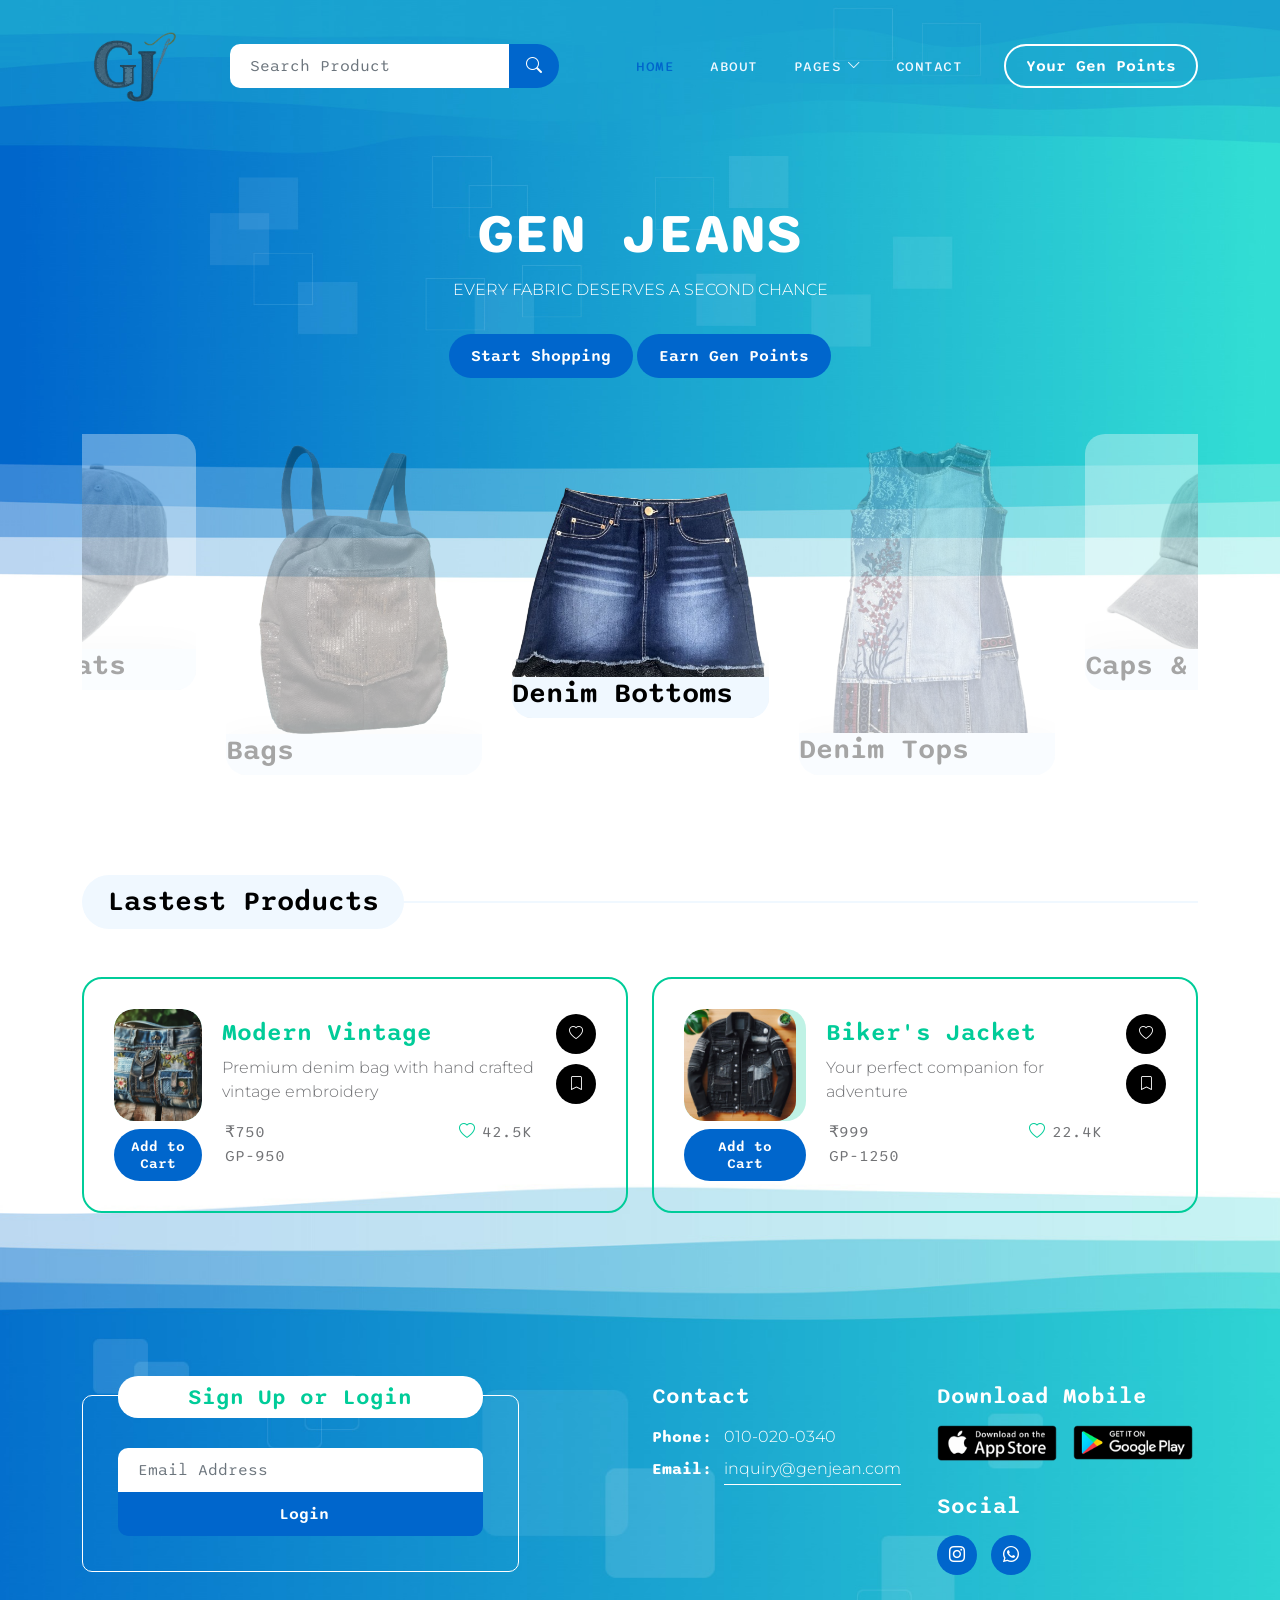
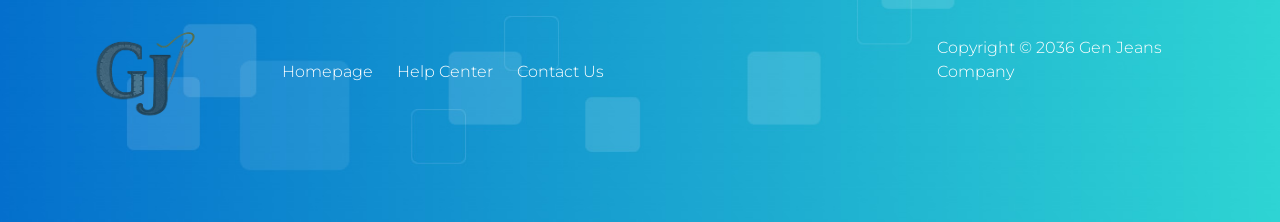
<file: index.html>
<!doctype html>
<html lang="en">
    <head>
        <meta charset="utf-8">
        <meta name="viewport" content="width=device-width, initial-scale=1">

        <meta name="description" content="">
        <meta name="author" content="">

        <title>Gen Jeans</title>

        <!-- CSS FILES -->        
        <link rel="preconnect" href="https://fonts.googleapis.com">
        
        <link rel="preconnect" href="https://fonts.gstatic.com" crossorigin>

        <link href="https://fonts.googleapis.com/css2?family=Montserrat:wght@300;400&family=Sono:wght@200;300;400;500;700&display=swap" rel="stylesheet">
                        
        <link rel="stylesheet" href="css/bootstrap.min.css">

        <link rel="stylesheet" href="css/bootstrap-icons.css">

        <link rel="stylesheet" href="css/owl.carousel.min.css">
        
        <link rel="stylesheet" href="css/owl.theme.default.min.css">

        <link href="css/templatemo-pod-talk.css" rel="stylesheet">
        
<!--

TemplateMo 584 Pod Talk

https://templatemo.com/tm-584-pod-talk

-->
    </head>
    
    <body>
        <main>

            <nav class="navbar navbar-expand-lg">
                <div class="container">
                    <a class="navbar-brand me-lg-5 me-0" href="index.html">
                        <img src="images/logo_pic-removebg-preview.png" class="logo-image img-fluid" alt="templatemo pod talk"> 
                    </a>

                    <form action="#" method="get" class="custom-form search-form flex-fill me-3" role="search">
                        <div class="input-group input-group-lg">    
                            <input name="search" type="search" class="form-control" id="search" placeholder="Search Product" aria-label="Search">

                            <button type="submit" class="form-control" id="submit">
                                <i class="bi-search"></i>
                            </button>
                        </div>
                    </form>
    
                    <button class="navbar-toggler" type="button" data-bs-toggle="collapse" data-bs-target="#navbarNav" aria-controls="navbarNav" aria-expanded="false" aria-label="Toggle navigation">
                        <span class="navbar-toggler-icon"></span>
                </button>
    
                    <div class="collapse navbar-collapse" id="navbarNav">
                        <ul class="navbar-nav ms-lg-auto">
                            <li class="nav-item">
                                <a class="nav-link active" href="index.html">Home</a>
                            </li>

                            <li class="nav-item">
                                <a class="nav-link" href="about.html">About</a>
                            </li>

                            <li class="nav-item dropdown">
                                <a class="nav-link dropdown-toggle" href="#" id="navbarLightDropdownMenuLink" role="button" data-bs-toggle="dropdown" aria-expanded="false">Pages</a>

                                <ul class="dropdown-menu dropdown-menu-light" aria-labelledby="navbarLightDropdownMenuLink">
                                    <li><a class="dropdown-item" href="listing-page.html">Sell</a></li>

                                    <li><a class="dropdown-item" href="detail-page.html">Shop</a></li>
                                </ul>
                            </li>
    
                            <li class="nav-item">
                                <a class="nav-link" href="contact.html">Contact</a>
                            </li>
                        </ul>

                        <div class="ms-4">
                            <a href="#section_2" class="btn custom-btn custom-border-btn smoothscroll">Your Gen Points</a>
                        </div>
                    </div>
                </div>
            </nav>
            

            <section class="hero-section">
                <div class="container">
                    <div class="row">

                        <div class="col-lg-12 col-12">
                            <div class="text-center mb-5 pb-2">
                                <h1 class="text-white">GEN JEANS</h1>

                                <p class="text-white">EVERY FABRIC DESERVES A SECOND CHANCE</p>

                                <a href="#section_2" class="btn custom-btn smoothscroll mt-3">Start Shopping</a>
                                <a href="listing-page.html" class="btn custom-btn smoothscroll mt-3">Earn Gen Points</a>
                            </div>

                            <div class="owl-carousel owl-theme">
                                

                                
                                <div class="owl-carousel-info-wrap item">
                                    <img src="images/podcast/ss2-removebg-preview.png" class="owl-carousel-image img-fluid" alt="">

                                    <div class="owl-carousel-info">
                                        <h4 class="mb-2">Denim Bottoms</h4>

                                       
                                    </div>

                                    <div class="social-share">
                                        <ul class="social-icon">
                                            <li class="social-icon-item">
                                                <a href="https://www.instagram.com/gen.jeans.in?utm_source=qr&igsh=YXI3eXE5OWp6bDMx" class="social-icon-link bi-instagram" target="_blank"></a>
                                            </li>

                                                                                       
                                        </ul>
                                    </div>
                                </div>

                                <div class="owl-carousel-info-wrap item">
                                    <img src="images/podcast/frock-removebg-preview.png" class="owl-carousel-image img-fluid" alt="">

                                    <div class="owl-carousel-info">
                                        <h4 class="mb-2">Denim Tops</h4>

                                        
                                    </div>

                                    <div class="social-share">
                                        <ul class="social-icon">
                                            <li class="social-icon-item">
                                                <a href="https://www.instagram.com/gen.jeans.in?utm_source=qr&igsh=YXI3eXE5OWp6bDMx" class="social-icon-link bi-instagram" target="_blank"></a>
                                            </li>

                                            

                                           
                                        </ul>
                                    </div>
                                </div>


                                <div class="owl-carousel-info-wrap item">
                                    <img src="images/profile/Caps.jpeg" class="owl-carousel-image img-fluid" alt="">

                                    <div class="owl-carousel-info">
                                        <h4 class="mb-2">Caps & Hats</h4>

                                        
                                    </div>

                                    <div class="social-share">
                                        <ul class="social-icon">
                                            <li class="social-icon-item">
                                                <a href="https://www.instagram.com/gen.jeans.in?utm_source=qr&igsh=YXI3eXE5OWp6bDMx" class="social-icon-link bi-instagram" target="_blank"></a>
                                            </li>

                                            
                                        </ul>
                                    </div>
                                </div>

                                <div class="owl-carousel-info-wrap item">
                                    <img src="images/podcast/Bag1.png" class="owl-carousel-image img-fluid" alt="">

                                    <div class="owl-carousel-info">
                                        <h4 class="mb-2">Bags</h4>

                                        
                                    </div>

                                    <div class="social-share">
                                        <ul class="social-icon">
                                            <li class="social-icon-item">
                                                <a href="https://www.instagram.com/gen.jeans.in?utm_source=qr&igsh=YXI3eXE5OWp6bDMx" class="social-icon-link bi-instagram" target="_blank"></a>
                                            </li>

                                            

                                           
                                        </ul>
                                    </div>
                                </div>
                            </div>
                        </div>

                    </div>
                </div>
            </section>


            <section class="latest-podcast-section section-padding pb-0" id="section_2">
                <div class="container">
                    <div class="row justify-content-center">

                        <div class="col-lg-12 col-12">
                            <div class="section-title-wrap mb-5">
                                <h4 class="section-title">Lastest Products</h4>
                            </div>
                        </div>

                        <div class="col-lg-6 col-12 mb-4 mb-lg-0">
                            <div class="custom-block d-flex">
                                <div class="">
                                    <div class="custom-block-icon-wrap">
                                        <div class="section-overlay"></div>
                                        <a href="detail-page.html" class="custom-block-image-wrap">
                                            <img src="images/podcast/latest2.jpeg" class="custom-block-image img-fluid" alt="">

                                        </a>
                                    </div>

                                    <div class="mt-2">
                                        <a href="#" class="btn custom-btn">
                                            Add to Cart
                                        </a>
                                    </div>
                                </div>

                                <div class="custom-block-info">
                                    

                                    <h5 class="mb-2">
                                        <a href="detail-page.html">
                                            Modern Vintage
                                        </a>
                                    </h5>

                                    
                                    <p class="mb-0">Premium denim bag with hand crafted vintage embroidery</p>

                                    <div class="custom-block-bottom d-flex justify-content-between mt-3">
                                       
                                        <a href="#" class="bi-ruppee me-1">
                                            <span>₹750</span><br>
                                            <span>  GP-950</span>
                                        </a>
                                        <a href="#" class="bi-heart me-1">
                                            <span>42.5k</span>
                                        </a>

                                    </div>
                                </div>

                                <div class="d-flex flex-column ms-auto">
                                    
                                    <a href="#" class="badge ms-auto">
                                        <i class="bi-heart"></i>
                                    </a>

                                    <a href="#" class="badge ms-auto">
                                        <i class="bi-bookmark"></i>
                                    </a>
                                </div>
                            </div>
                        </div>

                        <div class="col-lg-6 col-12">
                            <div class="custom-block d-flex">
                                <div class="">
                                    <div class="custom-block-icon-wrap">
                                        <div class="section-overlay"></div>
                                        <a href="detail-page.html" class="custom-block-image-wrap">
                                            <img src="images/podcast/latest8.jpeg" class="custom-block-image img-fluid" alt="">

                                            
                                        </a>
                                    </div>

                                    <div class="mt-2">
                                        <a href="#" class="btn custom-btn">
                                            Add to Cart
                                        </a>
                                    </div>
                                </div>

                                <div class="custom-block-info">
                                    

                                    <h5 class="mb-2">
                                        <a href="detail-page.html">
                                            Biker's Jacket
                                        </a>
                                    </h5>

                                    <p class="mb-0">Your perfect companion for adventure</p>

                                    <div class="custom-block-bottom d-flex justify-content-between mt-3">
                                        
                                        <a href="#" class="bi-ruppee me-1">
                                            <span>₹999</span><br>
                                            <span>GP-1250</span>
                                        </a>

                                        <a href="#" class="bi-heart me-1">
                                            <span>22.4k</span>
                                        </a>

                                        
                                    </div>
                                </div>

                                <div class="d-flex flex-column ms-auto">
                                    <a href="#" class="badge ms-auto">
                                        <i class="bi-heart"></i>
                                    </a>

                                    <a href="#" class="badge ms-auto">
                                        <i class="bi-bookmark"></i>
                                    </a>
                                </div>
                            </div>
                        </div>

                    </div>
                </div>
            </section>


            
        </main>


        <footer class="site-footer">   
            <div class="container">
                <div class="row">

                    <div class="col-lg-6 col-12 mb-5 mb-lg-0">
                        <div class="subscribe-form-wrap">
                            <h6>Sign Up or Login</h6>

                            <form class="custom-form subscribe-form" action="#" method="get" role="form">
                                <input type="email" name="subscribe-email" id="subscribe-email" pattern="[^ @]*@[^ @]*" class="form-control" placeholder="Email Address" required="">

                                <div class="col-lg-12 col-12">
                                    <button type="submit" class="form-control" id="submit">Login</button>
                                </div>
                            </form>
                        </div>
                    </div>

                    <div class="col-lg-3 col-md-6 col-12 mb-4 mb-md-0 mb-lg-0">
                        <h6 class="site-footer-title mb-3">Contact</h6>

                        <p class="mb-2"><strong class="d-inline me-2">Phone:</strong> 010-020-0340</p>

                        <p>
                            <strong class="d-inline me-2">Email:</strong>
                            <a href="#">inquiry@genjean.com</a> 
                        </p>
                    </div>

                    <div class="col-lg-3 col-md-6 col-12">
                        <h6 class="site-footer-title mb-3">Download Mobile</h6>

                        <div class="site-footer-thumb mb-4 pb-2">
                            <div class="d-flex flex-wrap">
                                <a href="https://www.apple.com/app-store/" target="_blank">
                                    <img src="images/app-store.png" class="me-3 mb-2 mb-lg-0 img-fluid" alt="">
                                </a>

                                <a href="https://play.google.com/store/apps" target="_blank">
                                    <img src="images/play-store.png" class="img-fluid" alt="">
                                </a>
                            </div>
                        </div>

                        <h6 class="site-footer-title mb-3">Social</h6>

                        <ul class="social-icon">
                            <li class="social-icon-item">
                                <a href="https://www.instagram.com/gen.jeans.in/?utm_source=qr&igsh=YXI3eXE5OWp6bDMx#" class="social-icon-link bi-instagram" target="_blank"></a>
                            </li>

                            
                            <li class="social-icon-item">
                                <a href="https://web.whatsapp.com/" class="social-icon-link bi-whatsapp" target="_blank"></a>
                            </li>
                        </ul>
                    </div>

                </div>
            </div>

            <div class="container pt-5">
                <div class="row align-items-center">

                    <div class="col-lg-2 col-md-3 col-12">
                        <a class="navbar-brand" href="index.html">
                            <img src="images/logo_pic-removebg-preview.png" class="logo-image img-fluid" alt="templatemo pod talk">
                        </a>
                    </div>

                    <div class="col-lg-7 col-md-9 col-12">
                        <ul class="site-footer-links">
                            <li class="site-footer-link-item">
                                <a href="#" class="site-footer-link">Homepage</a>
                            </li>

                            <li class="site-footer-link-item">
                                <a href="#" class="site-footer-link">Help Center</a>
                            </li>

                            <li class="site-footer-link-item">
                                <a href="#" class="site-footer-link">Contact Us</a>
                            </li>
                        </ul>
                    </div>

                    <div class="col-lg-3 col-12">
                        <p class="copyright-text mb-0">Copyright © 2036 Gen Jeans Company
                        <br><br>
                        
                    </div>
                </div>
            </div>
        </footer>


        <!-- JAVASCRIPT FILES -->
        <script src="js/jquery.min.js"></script>
        <script src="js/bootstrap.bundle.min.js"></script>
        <script src="js/owl.carousel.min.js"></script>
        <script src="js/custom.js"></script>

    </body>
</html>
</file>
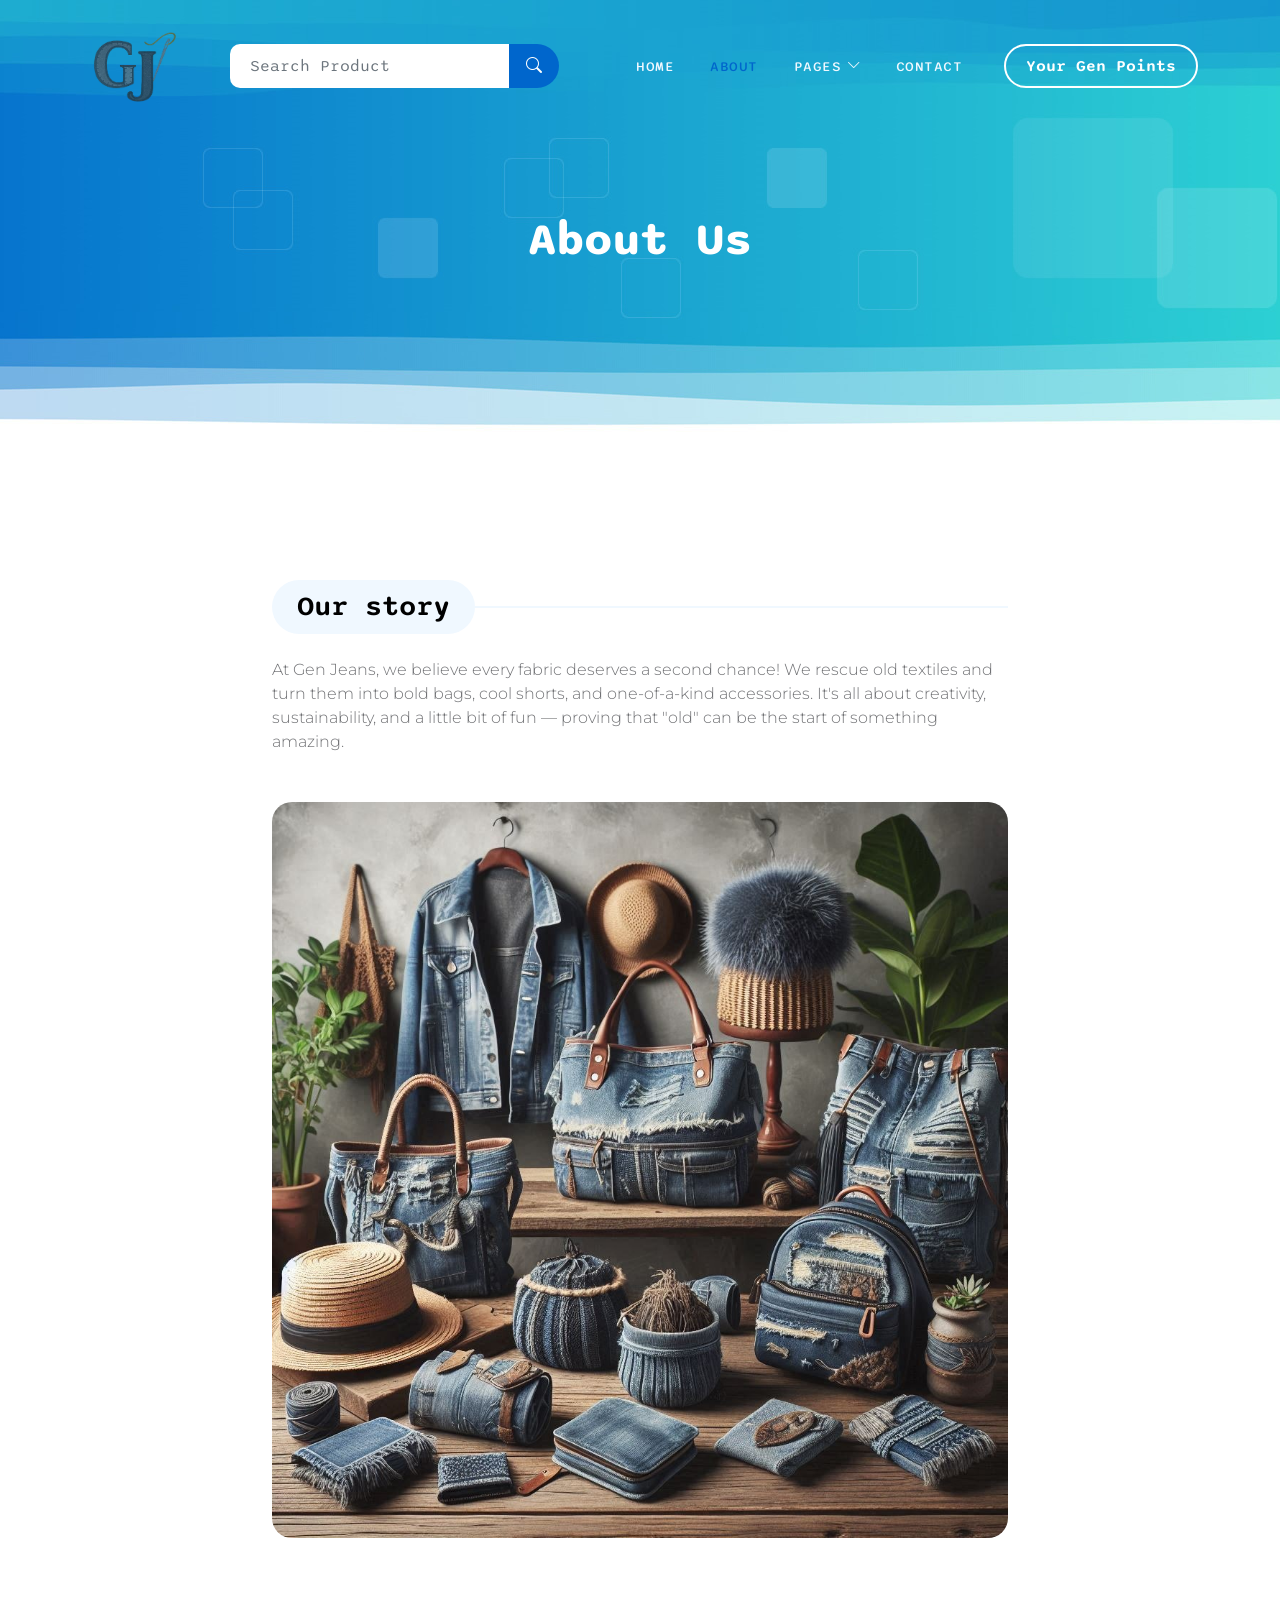
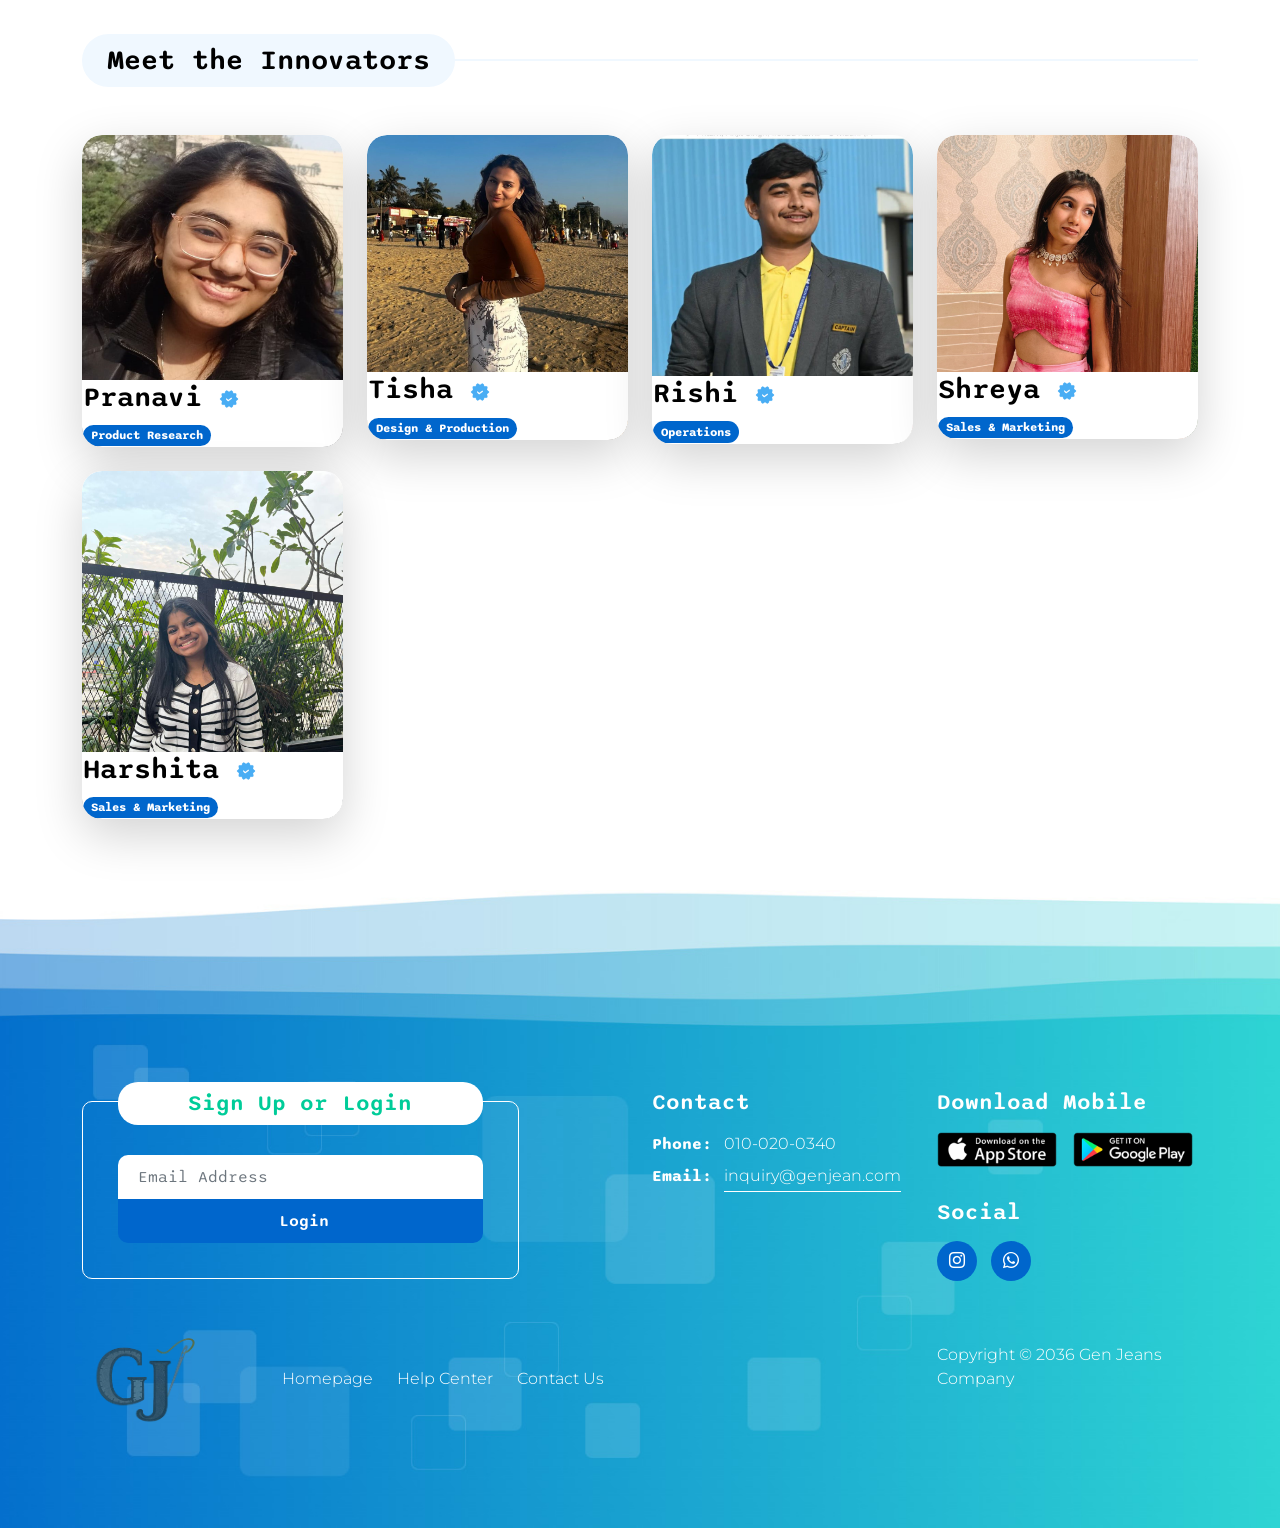
<file: about.html>
<!doctype html>
<html lang="en">
    <head>
        <meta charset="utf-8">
        <meta name="viewport" content="width=device-width, initial-scale=1">

        <meta name="description" content="">
        <meta name="author" content="">

        <title>Gen Jeans - About Page</title>

        <!-- CSS FILES -->        
        <link rel="preconnect" href="https://fonts.googleapis.com">
        
        <link rel="preconnect" href="https://fonts.gstatic.com" crossorigin>

        <link href="https://fonts.googleapis.com/css2?family=Montserrat:wght@300;400&family=Sono:wght@200;300;400;500;700&display=swap" rel="stylesheet">
                        
        <link rel="stylesheet" href="css/bootstrap.min.css">

        <link rel="stylesheet" href="css/bootstrap-icons.css">

        <link rel="stylesheet" href="css/owl.carousel.min.css">
        
        <link rel="stylesheet" href="css/owl.theme.default.min.css">

        <link href="css/templatemo-pod-talk.css" rel="stylesheet">
<!--

TemplateMo 584 Pod Talk

https://templatemo.com/tm-584-pod-talk

-->
    </head>
    
    <body>

        <main>

            <nav class="navbar navbar-expand-lg">
                <div class="container">
                    <a class="navbar-brand me-lg-5 me-0" href="index.html">
                        <img src="images/logo_pic-removebg-preview.png" class="logo-image img-fluid" alt="templatemo pod talk">
                    </a>

                    <form action="#" method="get" class="custom-form search-form flex-fill me-3" role="search">
                        <div class="input-group input-group-lg">    
                            <input name="search" type="search" class="form-control" id="search" placeholder="Search Product" aria-label="Search">

                            <button type="submit" class="form-control" id="submit">
                                <i class="bi-search"></i>
                            </button>
                        </div>
                    </form>
    
                    <button class="navbar-toggler" type="button" data-bs-toggle="collapse" data-bs-target="#navbarNav" aria-controls="navbarNav" aria-expanded="false" aria-label="Toggle navigation">
                        <span class="navbar-toggler-icon"></span>
                    </button>
    
                    <div class="collapse navbar-collapse" id="navbarNav">
                        <ul class="navbar-nav ms-lg-auto">
                            <li class="nav-item">
                                <a class="nav-link" href="index.html">Home</a>
                            </li>

                            <li class="nav-item">
                                <a class="nav-link active" href="about.html">About</a>
                            </li>

                            <li class="nav-item dropdown">
                                <a class="nav-link dropdown-toggle" href="#" id="navbarLightDropdownMenuLink" role="button" data-bs-toggle="dropdown" aria-expanded="false">Pages</a>

                                <ul class="dropdown-menu dropdown-menu-light" aria-labelledby="navbarLightDropdownMenuLink">
                                    <li><a class="dropdown-item" href="listing-page.html">Sell</a></li>

                                    <li><a class="dropdown-item" href="detail-page.html">Shop</a></li>
                                </ul>
                            </li>
    
                            <li class="nav-item">
                                <a class="nav-link" href="contact.html">Contact</a>
                            </li>
                        </ul>

                        <div class="ms-4">
                            <a href="#section_2" class="btn custom-btn custom-border-btn smoothscroll">Your Gen Points</a>
                        </div>
                    </div>
                </div>
            </nav>


            <header class="site-header d-flex flex-column justify-content-center align-items-center">
                <div class="container">
                    <div class="row">

                        <div class="col-lg-12 col-12 text-center">

                            <h2 class="mb-0">About Us</h2>
                        </div>

                    </div>
                </div>
            </header>
            

            <section class="about-section section-padding" id="section_2">
                <div class="container">
                    <div class="row">

                        <div class="col-lg-8 col-12 mx-auto">
                            <div class="pb-5 mb-5">
                                <div class="section-title-wrap mb-4">
                                    <h4 class="section-title">Our story</h4>
                                </div>

                                <p>At Gen Jeans, we believe every fabric deserves a second chance! We rescue old textiles and turn them into bold bags, cool shorts, and one-of-a-kind accessories. It's all about creativity, sustainability, and a little bit of fun — proving that "old" can be the start of something amazing.</p>

                                

                                <img src="images/podcast/latest1.jpeg" class="about-image mt-5 img-fluid" alt="">
                            </div>
                        </div>

                        <div class="col-lg-12 col-12">
                            <div class="section-title-wrap mb-5">
                                <h4 class="section-title">Meet the Innovators</h4>
                            </div>
                        </div>
                        
                        <div class="col-lg-3 col-md-6 col-12 mb-4 mb-lg-0">
                            <div class="team-thumb bg-white shadow-lg">
                                <img src="images/profile/pranavi1.jpeg" class="about-image img-fluid" alt="">

                                <div class="team-info">
                                    <h4 class="mb-2">
                                        Pranavi
                                        <img src="images/verified.png" class="verified-image img-fluid" alt="">
                                    </h4>

                                    
                                    <span class="badge">Product Research</span>
                                </div>

                                
                            </div>
                        </div>

                        <div class="col-lg-3 col-md-6 col-12 mb-4 mb-lg-0">
                            <div class="team-thumb bg-white shadow-lg">
                                <img src="images/profile/Tisha.jpeg" class="about-image img-fluid" alt="">

                                <div class="team-info">
                                    <h4 class="mb-2">
                                        Tisha
                                        <img src="images/verified.png" class="verified-image img-fluid" alt="">
                                    </h4>

                                    <span class="badge">Design & Production</span>

                                    <span class="badge"></span>
                                </div>

                                
                            </div>
                        </div>

                        <div class="col-lg-3 col-md-6 col-12 mb-4 mb-lg-0 mb-md-0">
                            <div class="team-thumb bg-white shadow-lg">
                                <img src="images/profile/Rishi.jpeg" class="about-image img-fluid" alt="">

                                <div class="team-info">
                                    <h4 class="mb-2">
                                        Rishi
                                        <img src="images/verified.png" class="verified-image img-fluid" alt="">
                                    </h4>

                                    <span class="badge">Operations</span>
                                </div>

                                
                            </div>
                        </div>

                        <div class="col-lg-3 col-md-6 col-12">
                            <div class="team-thumb bg-white shadow-lg">
                                <img src="images/profile/Shreya.jpeg" class="about-image img-fluid" alt="">

                                <div class="team-info">
                                    <h4 class="mb-2">
                                        Shreya
                                        <img src="images/verified.png" class="verified-image img-fluid" alt="">
                                    </h4>

                                    <span class="badge">Sales & Marketing</span>

                                    
                                </div>

                                
                            </div>
                        </div>
                        
        
                        <div class="col-lg-3 col-md-6 col-12">
                            <br>
                            
                            <div class="team-thumb bg-white shadow-lg">
                                <img src="images/profile/harshita.jpeg" class="about-image img-fluid" alt="">

                                <div class="team-info">
                                    <h4 class="mb-2">
                                        Harshita
                                        <img src="images/verified.png" class="verified-image img-fluid" alt="">
                                    </h4>

                                    <span class="badge">Sales & Marketing</span>

                                    
                                </div>

                                
                            </div>
                        </div>

                    </div>
                </div>
            </section>
        </main>


        <footer class="site-footer">   
            <div class="container">
                <div class="row">

                    <div class="col-lg-6 col-12 mb-5 mb-lg-0">
                        <div class="subscribe-form-wrap">
                            <h6>Sign Up or Login</h6>

                            <form class="custom-form subscribe-form" action="#" method="get" role="form">
                                <input type="email" name="subscribe-email" id="subscribe-email" pattern="[^ @]*@[^ @]*" class="form-control" placeholder="Email Address" required="">

                                <div class="col-lg-12 col-12">
                                    <button type="submit" class="form-control" id="submit">Login</button>
                                </div>
                            </form>
                        </div>
                    </div>

                    <div class="col-lg-3 col-md-6 col-12 mb-4 mb-md-0 mb-lg-0">
                        <h6 class="site-footer-title mb-3">Contact</h6>

                        <p class="mb-2"><strong class="d-inline me-2">Phone:</strong> 010-020-0340</p>

                        <p>
                            <strong class="d-inline me-2">Email:</strong>
                            <a href="#">inquiry@genjean.com</a> 
                        </p>
                    </div>

                    <div class="col-lg-3 col-md-6 col-12">
                        <h6 class="site-footer-title mb-3">Download Mobile</h6>

                        <div class="site-footer-thumb mb-4 pb-2">
                            <div class="d-flex flex-wrap">
                                <a href="https://www.apple.com/app-store/" target="_blank">
                                    <img src="images/app-store.png" class="me-3 mb-2 mb-lg-0 img-fluid" alt="">
                                </a>

                                <a href="https://play.google.com/store/apps" target="_blank">
                                    <img src="images/play-store.png" class="img-fluid" alt="">
                                </a>
                            </div>
                        </div>

                        <h6 class="site-footer-title mb-3">Social</h6>

                        <ul class="social-icon">
                            <li class="social-icon-item">
                                <a href="https://www.instagram.com/gen.jeans.in/?utm_source=qr&igsh=YXI3eXE5OWp6bDMx#" class="social-icon-link bi-instagram" target="_blank"></a>
                            </li>

                            
                            <li class="social-icon-item">
                                <a href="https://web.whatsapp.com/" class="social-icon-link bi-whatsapp" target="_blank"></a>
                            </li>
                        </ul>
                    </div>

                </div>
            </div>

            <div class="container pt-5">
                <div class="row align-items-center">

                    <div class="col-lg-2 col-md-3 col-12">
                        <a class="navbar-brand" href="index.html">
                            <img src="images/logo_pic-removebg-preview.png" class="logo-image img-fluid" alt="templatemo pod talk">
                        </a>
                    </div>

                    <div class="col-lg-7 col-md-9 col-12">
                        <ul class="site-footer-links">
                            <li class="site-footer-link-item">
                                <a href="index.html" class="site-footer-link">Homepage</a>
                            </li>

                            <li class="site-footer-link-item">
                                <a href="#" class="site-footer-link">Help Center</a>
                            </li>

                            <li class="site-footer-link-item">
                                <a href="#" class="site-footer-link">Contact Us</a>
                            </li>
                        </ul>
                    </div>

                    <div class="col-lg-3 col-12">
                        <p class="copyright-text mb-0">Copyright © 2036 Gen Jeans Company
                        <br><br>
                        
                    </div>
                </div>
            </div>
        </footer>


        <!-- JAVASCRIPT FILES -->
        <script src="js/jquery.min.js"></script>
        <script src="js/bootstrap.bundle.min.js"></script>
        <script src="js/owl.carousel.min.js"></script>
        <script src="js/custom.js"></script>

    </body>
</html>
</file>
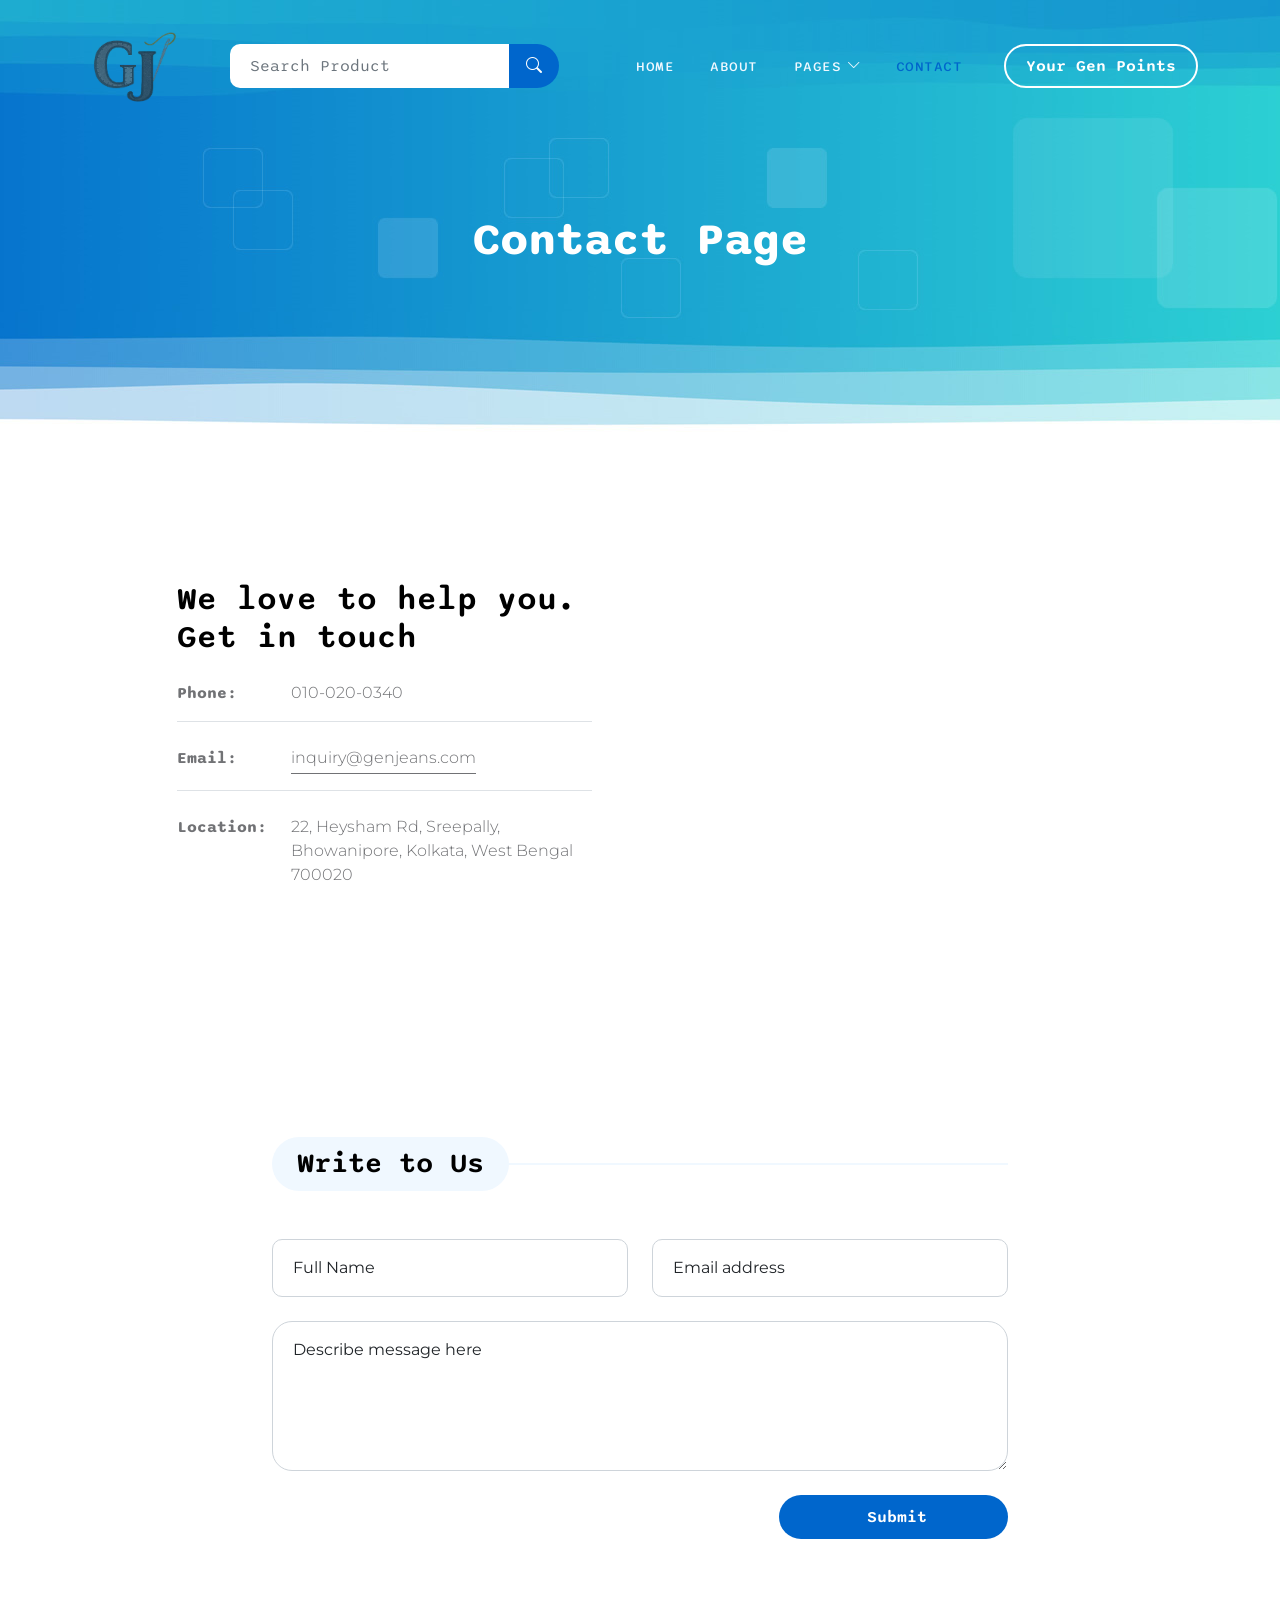
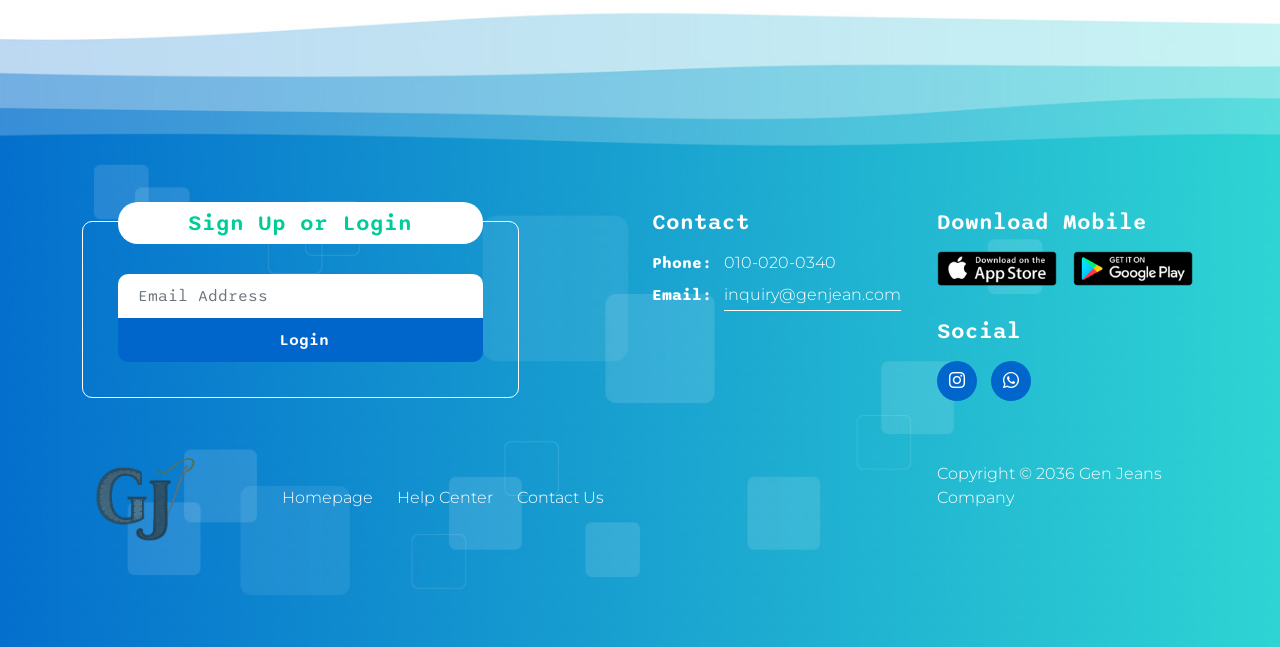
<file: contact.html>
<!doctype html>
<html lang="en">
    <head>
        <meta charset="utf-8">
        <meta name="viewport" content="width=device-width, initial-scale=1">

        <meta name="description" content="">
        <meta name="author" content="">

        <title>Gen Jeans - Contact Page</title>

        <!-- CSS FILES -->        
        <link rel="preconnect" href="https://fonts.googleapis.com">
        
        <link rel="preconnect" href="https://fonts.gstatic.com" crossorigin>

        <link href="https://fonts.googleapis.com/css2?family=Montserrat:wght@300;400&family=Sono:wght@200;300;400;500;700&display=swap" rel="stylesheet">
                        
        <link rel="stylesheet" href="css/bootstrap.min.css">

        <link rel="stylesheet" href="css/bootstrap-icons.css">

        <link rel="stylesheet" href="css/owl.carousel.min.css">
        
        <link rel="stylesheet" href="css/owl.theme.default.min.css">

        <link href="css/templatemo-pod-talk.css" rel="stylesheet">
<!--

TemplateMo 584 Pod Talk

https://templatemo.com/tm-584-pod-talk

-->
    </head>
    
    <body>

        <main>

            <nav class="navbar navbar-expand-lg">
                <div class="container">
                    <a class="navbar-brand me-lg-5 me-0" href="index.html">
                        <img src="images/logo_pic-removebg-preview.png" class="logo-image img-fluid" alt="templatemo pod talk">
                    </a>

                    <form action="#" method="get" class="custom-form search-form flex-fill me-3" role="search">
                        <div class="input-group input-group-lg">    
                            <input name="search" type="search" class="form-control" id="search" placeholder="Search Product" aria-label="Search">

                            <button type="submit" class="form-control" id="submit">
                                <i class="bi-search"></i>
                            </button>
                        </div>
                    </form>
    
                    <button class="navbar-toggler" type="button" data-bs-toggle="collapse" data-bs-target="#navbarNav" aria-controls="navbarNav" aria-expanded="false" aria-label="Toggle navigation">
                        <span class="navbar-toggler-icon"></span>
                    </button>
    
                    <div class="collapse navbar-collapse" id="navbarNav">
                        <ul class="navbar-nav ms-lg-auto">
                            <li class="nav-item">
                                <a class="nav-link" href="index.html">Home</a>
                            </li>

                            <li class="nav-item">
                                <a class="nav-link" href="about.html">About</a>
                            </li>

                            <li class="nav-item dropdown">
                                <a class="nav-link dropdown-toggle" href="#" id="navbarLightDropdownMenuLink" role="button" data-bs-toggle="dropdown" aria-expanded="false">Pages</a>

                                <ul class="dropdown-menu dropdown-menu-light" aria-labelledby="navbarLightDropdownMenuLink">
                                    <li><a class="dropdown-item" href="listing-page.html">SELL</a></li>

                                    <li><a class="dropdown-item" href="detail-page.html">SHOP</a></li>
                                </ul>
                            </li>
    
                            <li class="nav-item">
                                <a class="nav-link active" href="contact.html">Contact</a>
                            </li>
                        </ul>

                        <div class="ms-4">
                            <a href="#section_2" class="btn custom-btn custom-border-btn smoothscroll">Your Gen Points</a>
                        </div>
                    </div>
                </div>
            </nav>


            <header class="site-header d-flex flex-column justify-content-center align-items-center">
                <div class="container">
                    <div class="row">

                        <div class="col-lg-12 col-12 text-center">

                            <h2 class="mb-0">Contact Page</h2>
                        </div>

                    </div>
                </div>
            </header>
            

            <section class="section-padding" id="section_2">
                <div class="container">
                    <div class="row justify-content-center">

                        <div class="col-lg-5 col-12 pe-lg-5">
                            <div class="contact-info">
                                <h3 class="mb-4">We love to help you. Get in touch</h3>

                                <p class="d-flex border-bottom pb-3 mb-4">
                                    <strong class="d-inline me-4">Phone:</strong>
                                    <span>010-020-0340</span>
                                </p>

                                <p class="d-flex border-bottom pb-3 mb-4">
                                    <strong class="d-inline me-4">Email:</strong>
                                    <a href="#">inquiry@genjeans.com</a> 
                                </p>

                                <p class="d-flex">
                                    <strong class="d-inline me-4">Location:</strong>
                                    <span>22, Heysham Rd, Sreepally, Bhowanipore, Kolkata, West Bengal 700020</span>
                                </p>
                            </div>
                        </div>

                        <div class="col-lg-5 col-12 mt-5 mt-lg-0">
                            <iframe src="https://www.google.com/maps/embed?pb=!1m18!1m12!1m3!1d3915.5711623939264!2d88.34921464819509!3d22.53611161688339!2m3!1f0!2f0!3f0!3m2!1i1024!2i768!4f13.1!3m3!1m2!1s0x3a02773ce83a6be5%3A0xe9069d29a705d658!2s22%2C%20Heysham%20Rd%2C%20Sreepally%2C%20Bhowanipore%2C%20Kolkata%2C%20West%20Bengal%20700020!5e0!3m2!1sen!2sin!4v1746118530187!5m2!1sen!2sin" width="600" height="450" style="border:0;" allowfullscreen="" loading="lazy" referrerpolicy="no-referrer-when-downgrade"></iframe>
                        </div>

                    </div>
                </div>
            </section>

            <section class="contact-section section-padding pt-0">
                <div class="container">
                    <div class="row">

                        <div class="col-lg-8 col-12 mx-auto">
                            <div class="section-title-wrap mb-5">
                                <h4 class="section-title">Write to Us</h4>
                            </div>

                            <form action="#" method="post" class="custom-form contact-form" role="form">
                                <div class="row">
                                    <div class="col-lg-6 col-md-6 col-12">
                                        <div class="form-floating">
                                            <input type="text" name="full-name" id="full-name" class="form-control" placeholder="Full Name" required="">
                                            
                                            <label for="floatingInput">Full Name</label>
                                        </div>
                                    </div>

                                    <div class="col-lg-6 col-md-6 col-12"> 
                                        <div class="form-floating">
                                            <input type="email" name="email" id="email" pattern="[^ @]*@[^ @]*" class="form-control" placeholder="Email address" required="">
                                            
                                            <label for="floatingInput">Email address</label>
                                        </div>
                                    </div>

                                    <div class="col-lg-12 col-12">
                                        

                                        <div class="form-floating">
                                            <textarea class="form-control" id="message" name="message" placeholder="Describe message here"></textarea>
                                            
                                            <label for="floatingTextarea">Describe message here</label>
                                        </div>
                                    </div>

                                    <div class="col-lg-4 col-12 ms-auto">
                                        <button type="submit" class="form-control">Submit</button>
                                    </div>

                                </div>
                            </form>
                        </div>

                    </div>
                </div>
            </section>
        </main>
        
        <footer class="site-footer">   
            <div class="container">
                <div class="row">

                    <div class="col-lg-6 col-12 mb-5 mb-lg-0">
                        <div class="subscribe-form-wrap">
                            <h6>Sign Up or Login</h6>

                            <form class="custom-form subscribe-form" action="#" method="get" role="form">
                                <input type="email" name="subscribe-email" id="subscribe-email" pattern="[^ @]*@[^ @]*" class="form-control" placeholder="Email Address" required="">

                                <div class="col-lg-12 col-12">
                                    <button type="submit" class="form-control" id="submit">Login</button>
                                </div>
                            </form>
                        </div>
                    </div>

                    <div class="col-lg-3 col-md-6 col-12 mb-4 mb-md-0 mb-lg-0">
                        <h6 class="site-footer-title mb-3">Contact</h6>

                        <p class="mb-2"><strong class="d-inline me-2">Phone:</strong> 010-020-0340</p>

                        <p>
                            <strong class="d-inline me-2">Email:</strong>
                            <a href="#">inquiry@genjean.com</a> 
                        </p>
                    </div>

                    <div class="col-lg-3 col-md-6 col-12">
                        <h6 class="site-footer-title mb-3">Download Mobile</h6>

                        <div class="site-footer-thumb mb-4 pb-2">
                            <div class="d-flex flex-wrap">
                                <a href="https://www.apple.com/app-store/" target="_blank">
                                    <img src="images/app-store.png" class="me-3 mb-2 mb-lg-0 img-fluid" alt="">
                                </a>

                                <a href="https://play.google.com/store/apps" target="_blank">
                                    <img src="images/play-store.png" class="img-fluid" alt="">
                                </a>
                            </div>
                        </div>

                        <h6 class="site-footer-title mb-3">Social</h6>

                        <ul class="social-icon">
                            <li class="social-icon-item">
                                <a href="https://www.instagram.com/gen.jeans.in/?utm_source=qr&igsh=YXI3eXE5OWp6bDMx#" class="social-icon-link bi-instagram" target="_blank"></a>
                            </li>

                            
                            <li class="social-icon-item">
                                <a href="https://web.whatsapp.com/" class="social-icon-link bi-whatsapp" target="_blank"></a>
                            </li>
                        </ul>
                    </div>

                </div>
            </div>

            <div class="container pt-5">
                <div class="row align-items-center">

                    <div class="col-lg-2 col-md-3 col-12">
                        <a class="navbar-brand" href="index.html">
                            <img src="images/logo_pic-removebg-preview.png" class="logo-image img-fluid" alt="templatemo pod talk">
                        </a>
                    </div>

                    <div class="col-lg-7 col-md-9 col-12">
                        <ul class="site-footer-links">
                            <li class="site-footer-link-item">
                                <a href="index.html" class="site-footer-link">Homepage</a>
                            </li>

                            <li class="site-footer-link-item">
                                <a href="#" class="site-footer-link">Help Center</a>
                            </li>

                            <li class="site-footer-link-item">
                                <a href="#" class="site-footer-link">Contact Us</a>
                            </li>
                        </ul>
                    </div>

                    <div class="col-lg-3 col-12">
                        <p class="copyright-text mb-0">Copyright © 2036 Gen Jeans Company
                        <br><br>
                        
                    </div>
                </div>
            </div>
        </footer>


        

        <!-- JAVASCRIPT FILES -->
        <script src="js/jquery.min.js"></script>
        <script src="js/bootstrap.bundle.min.js"></script>
        <script src="js/owl.carousel.min.js"></script>
        <script src="js/custom.js"></script>

    </body>
</html>
</file>
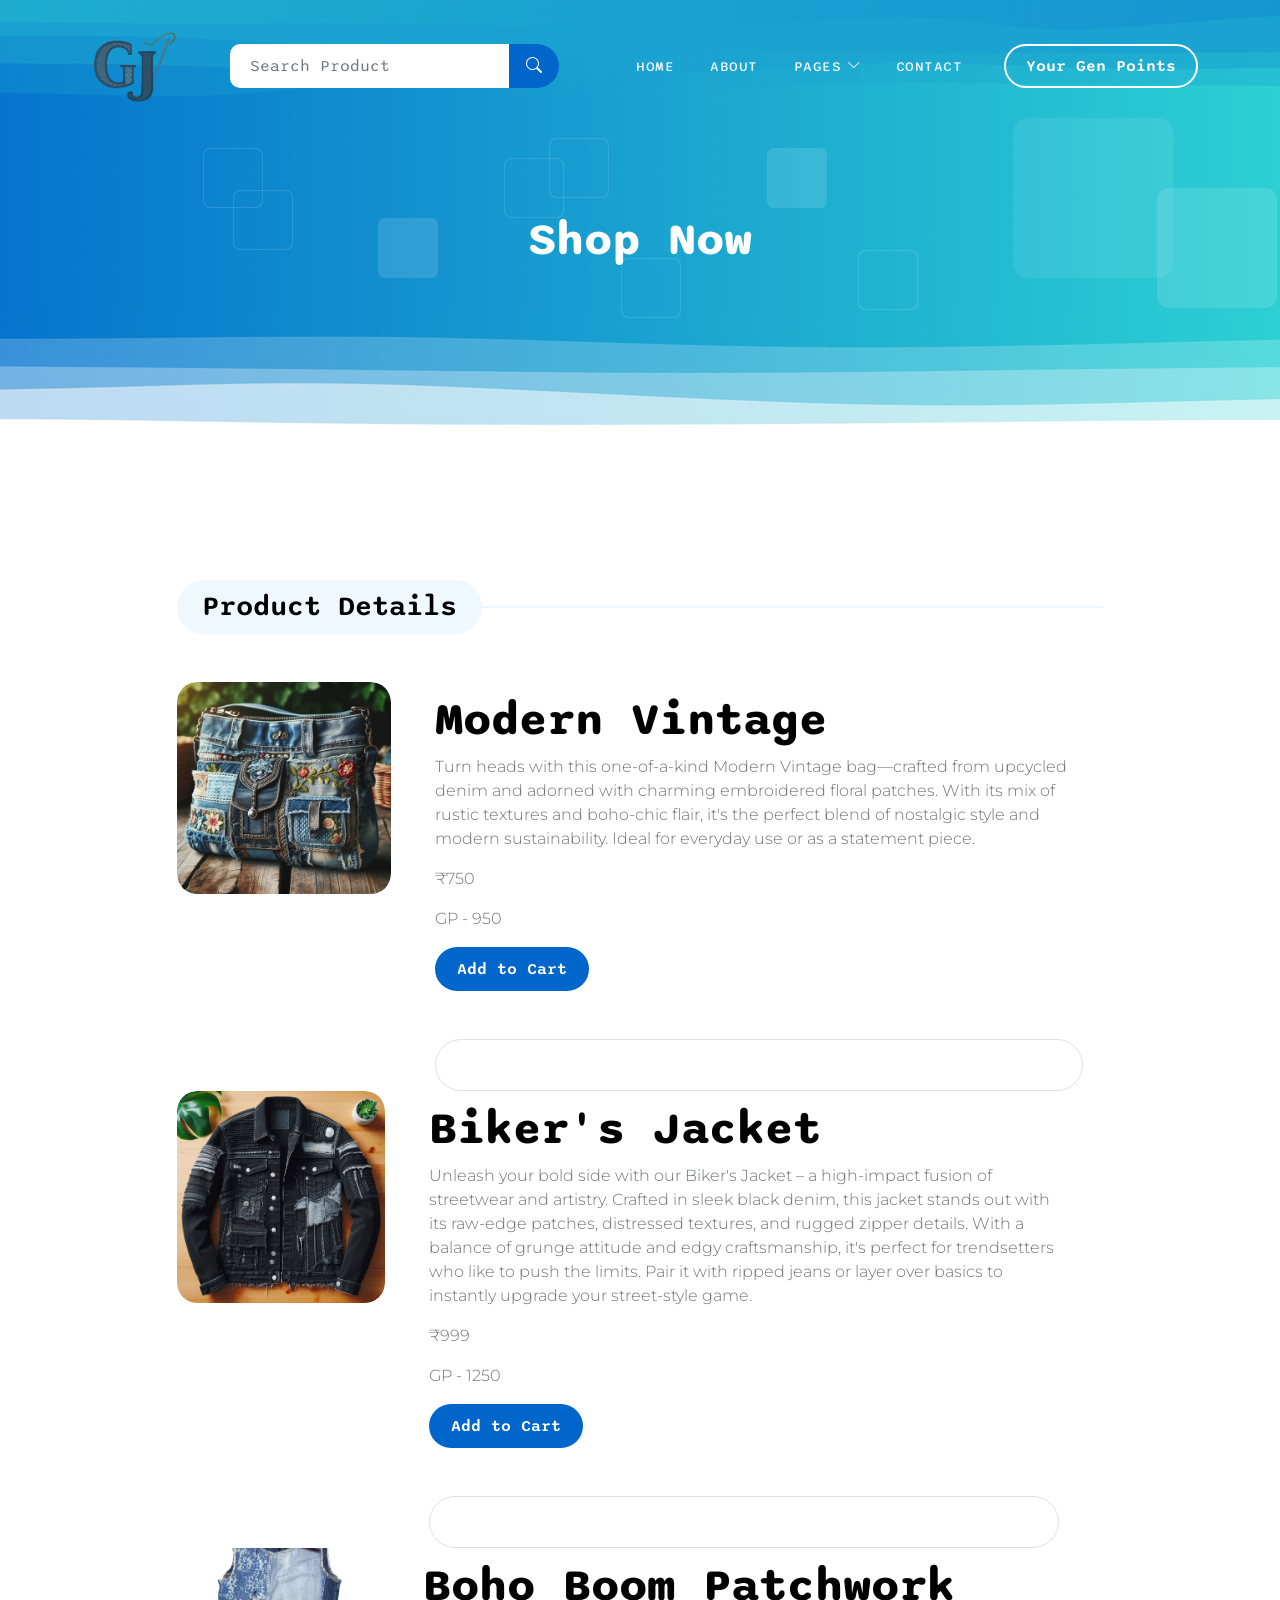
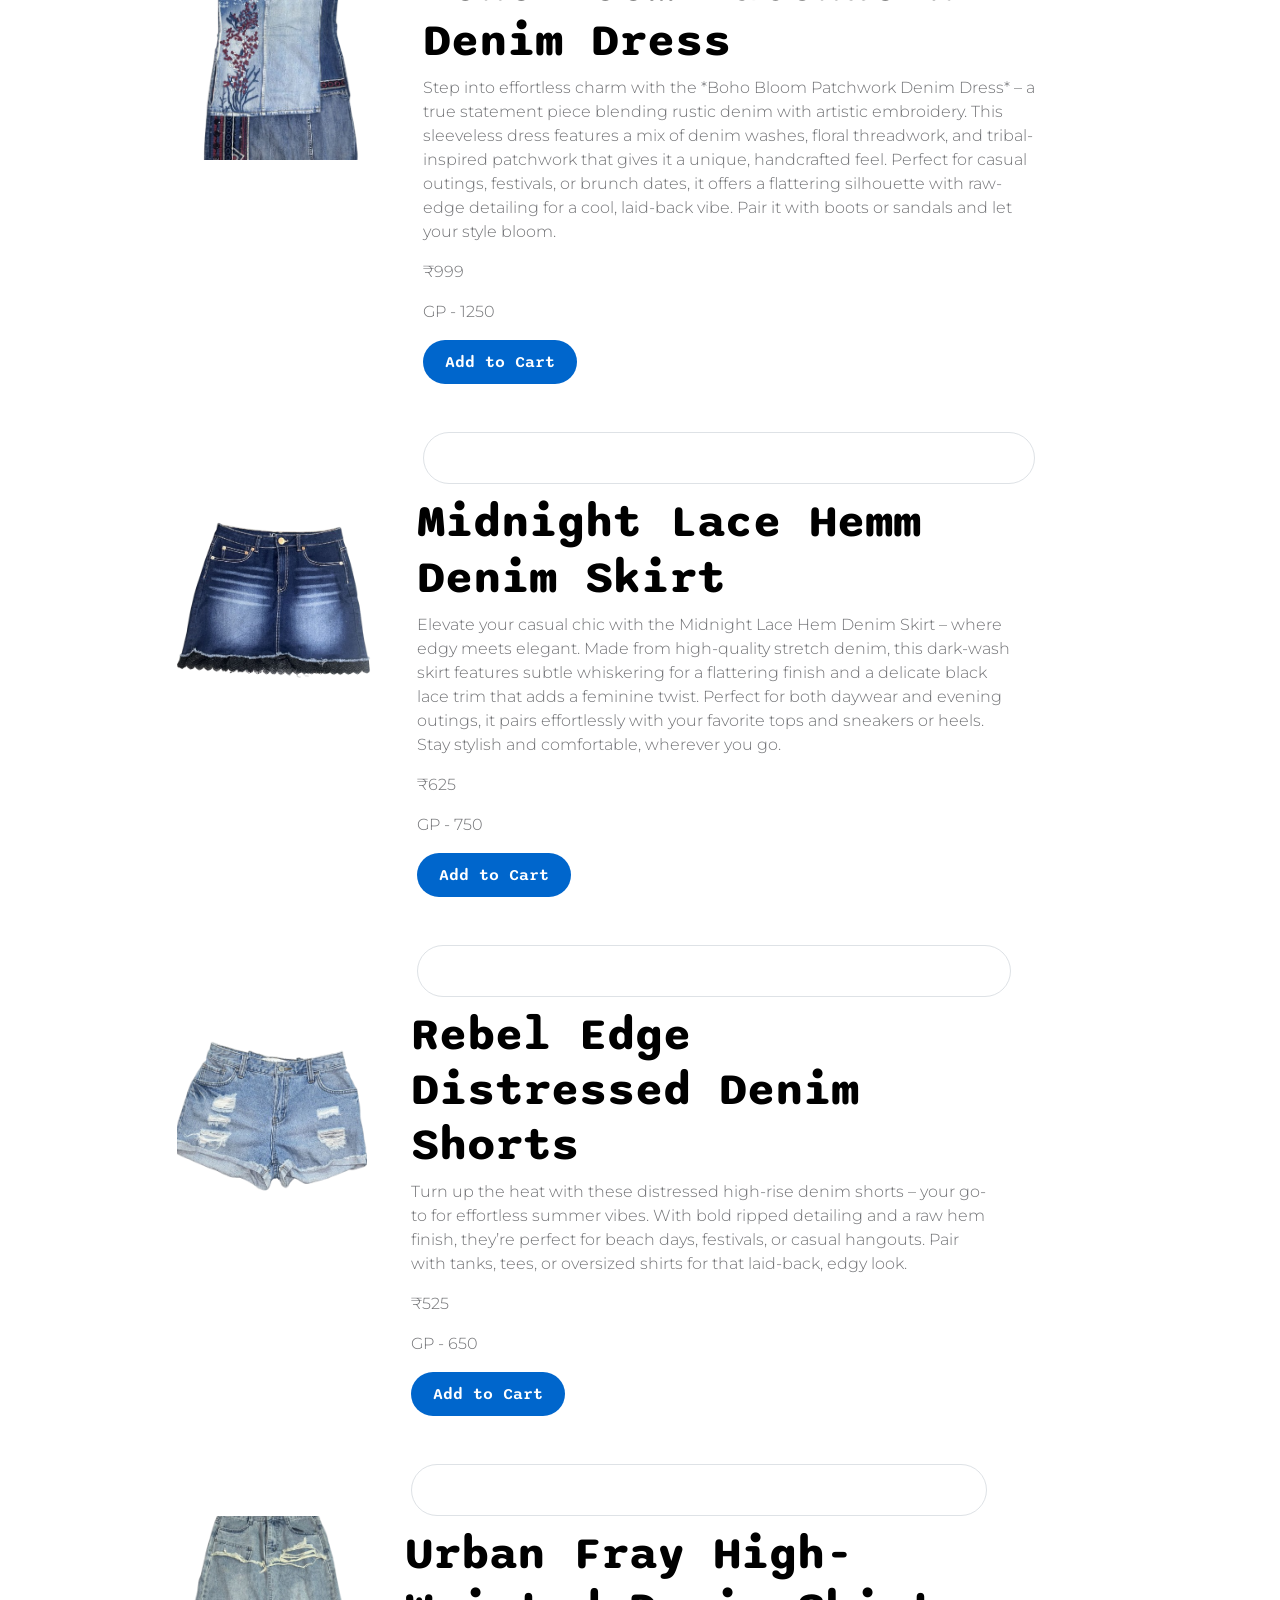
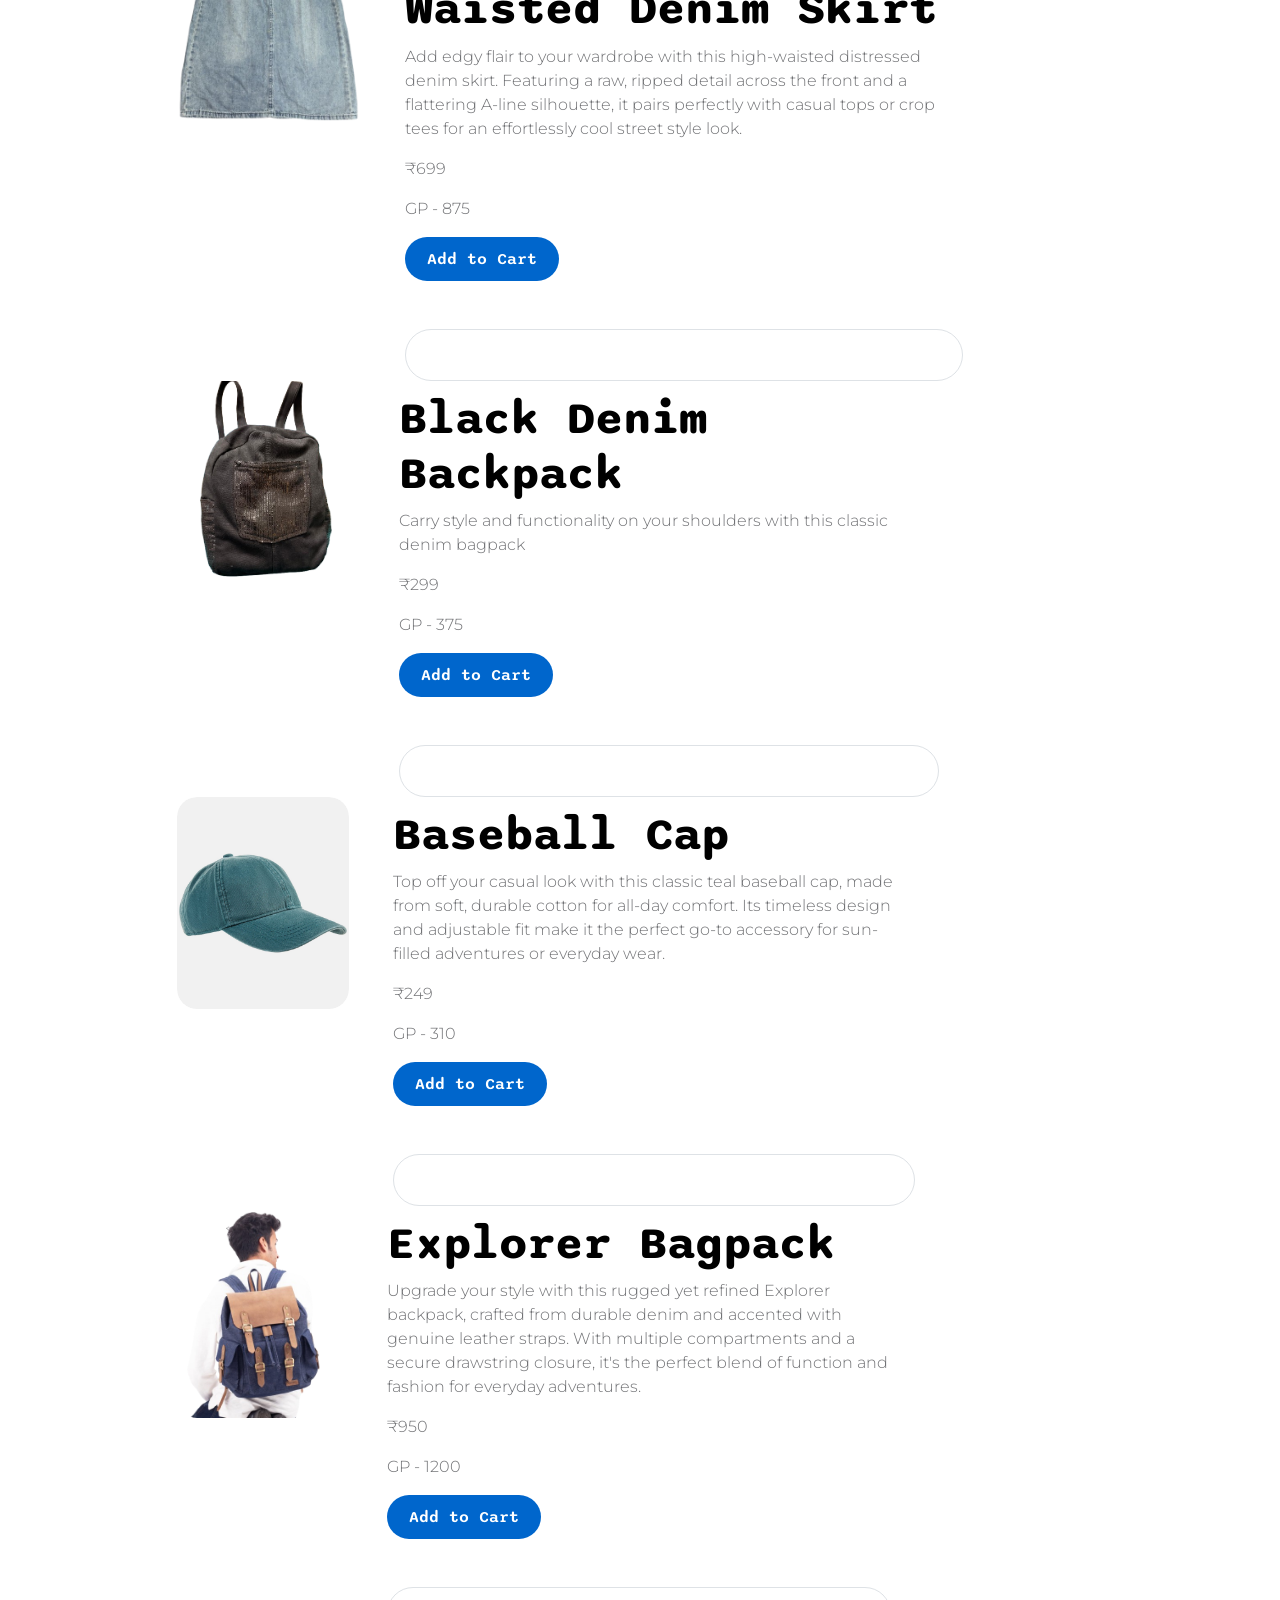
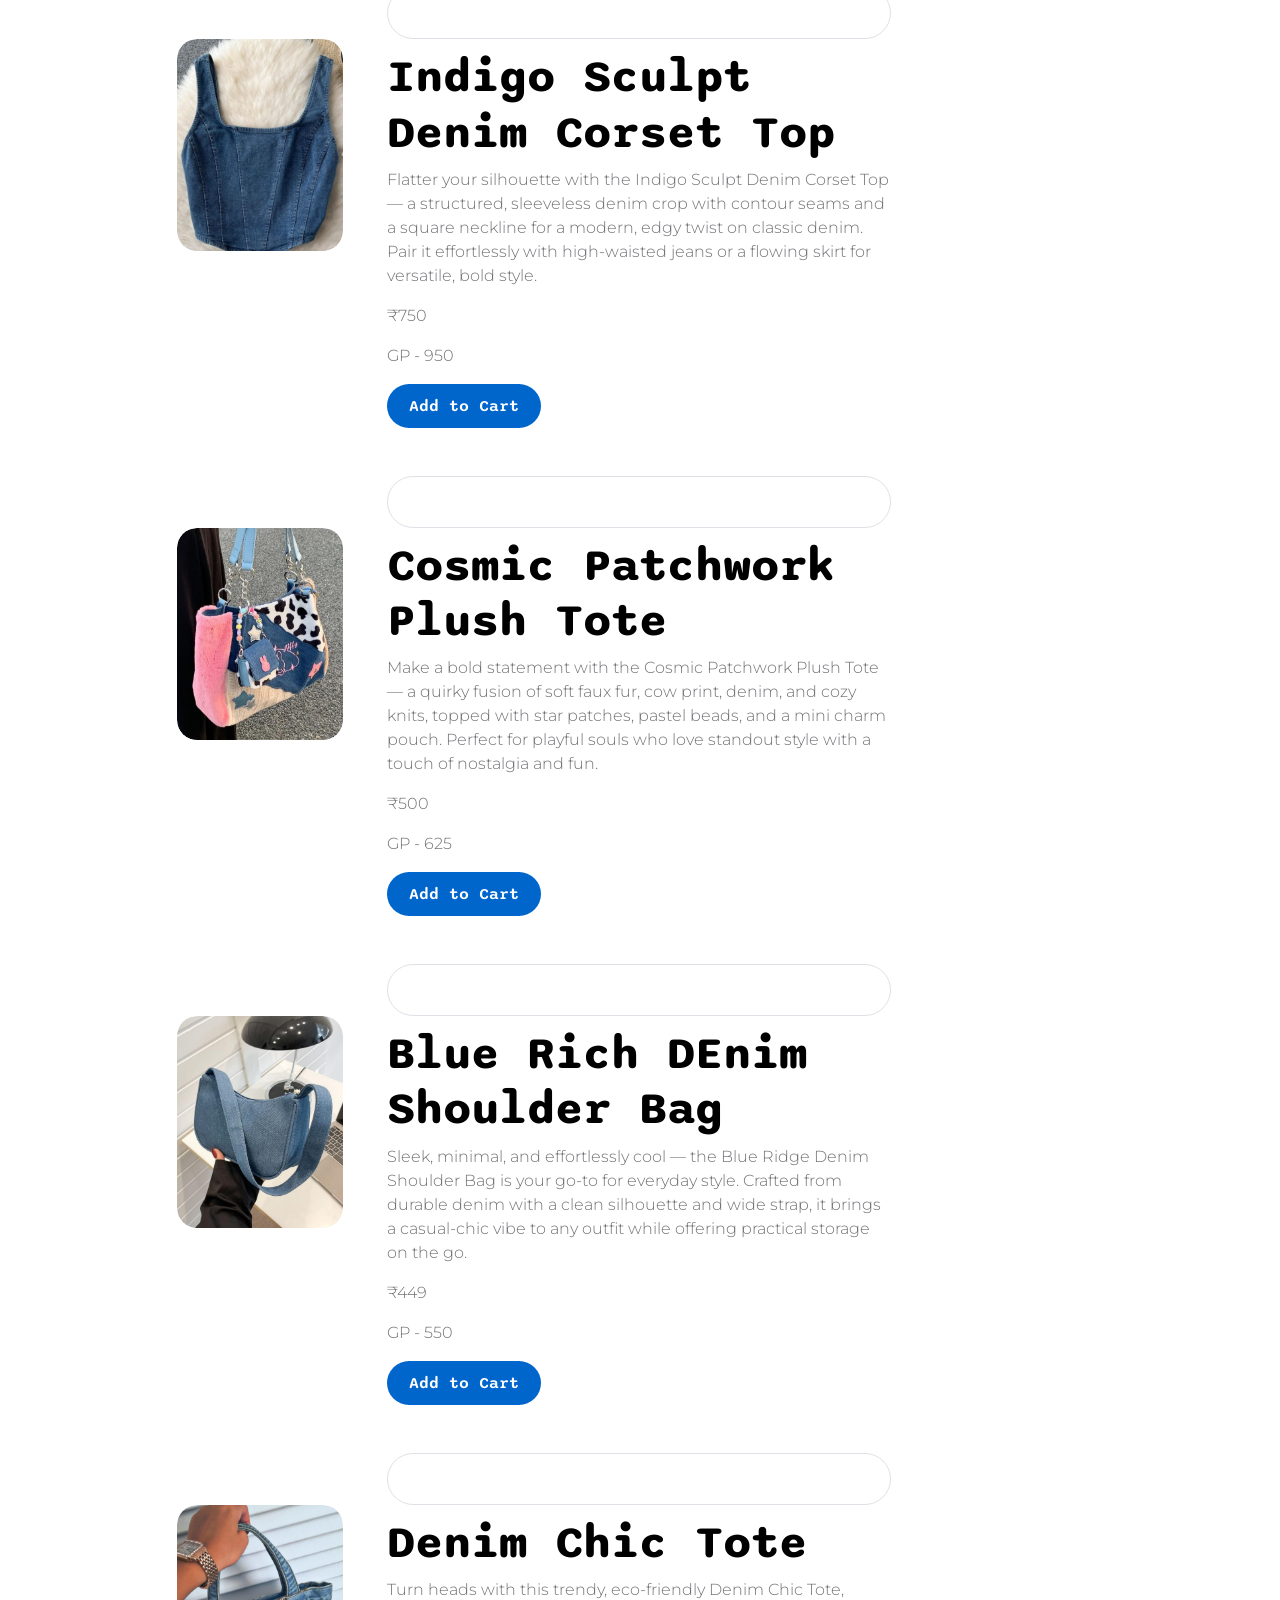
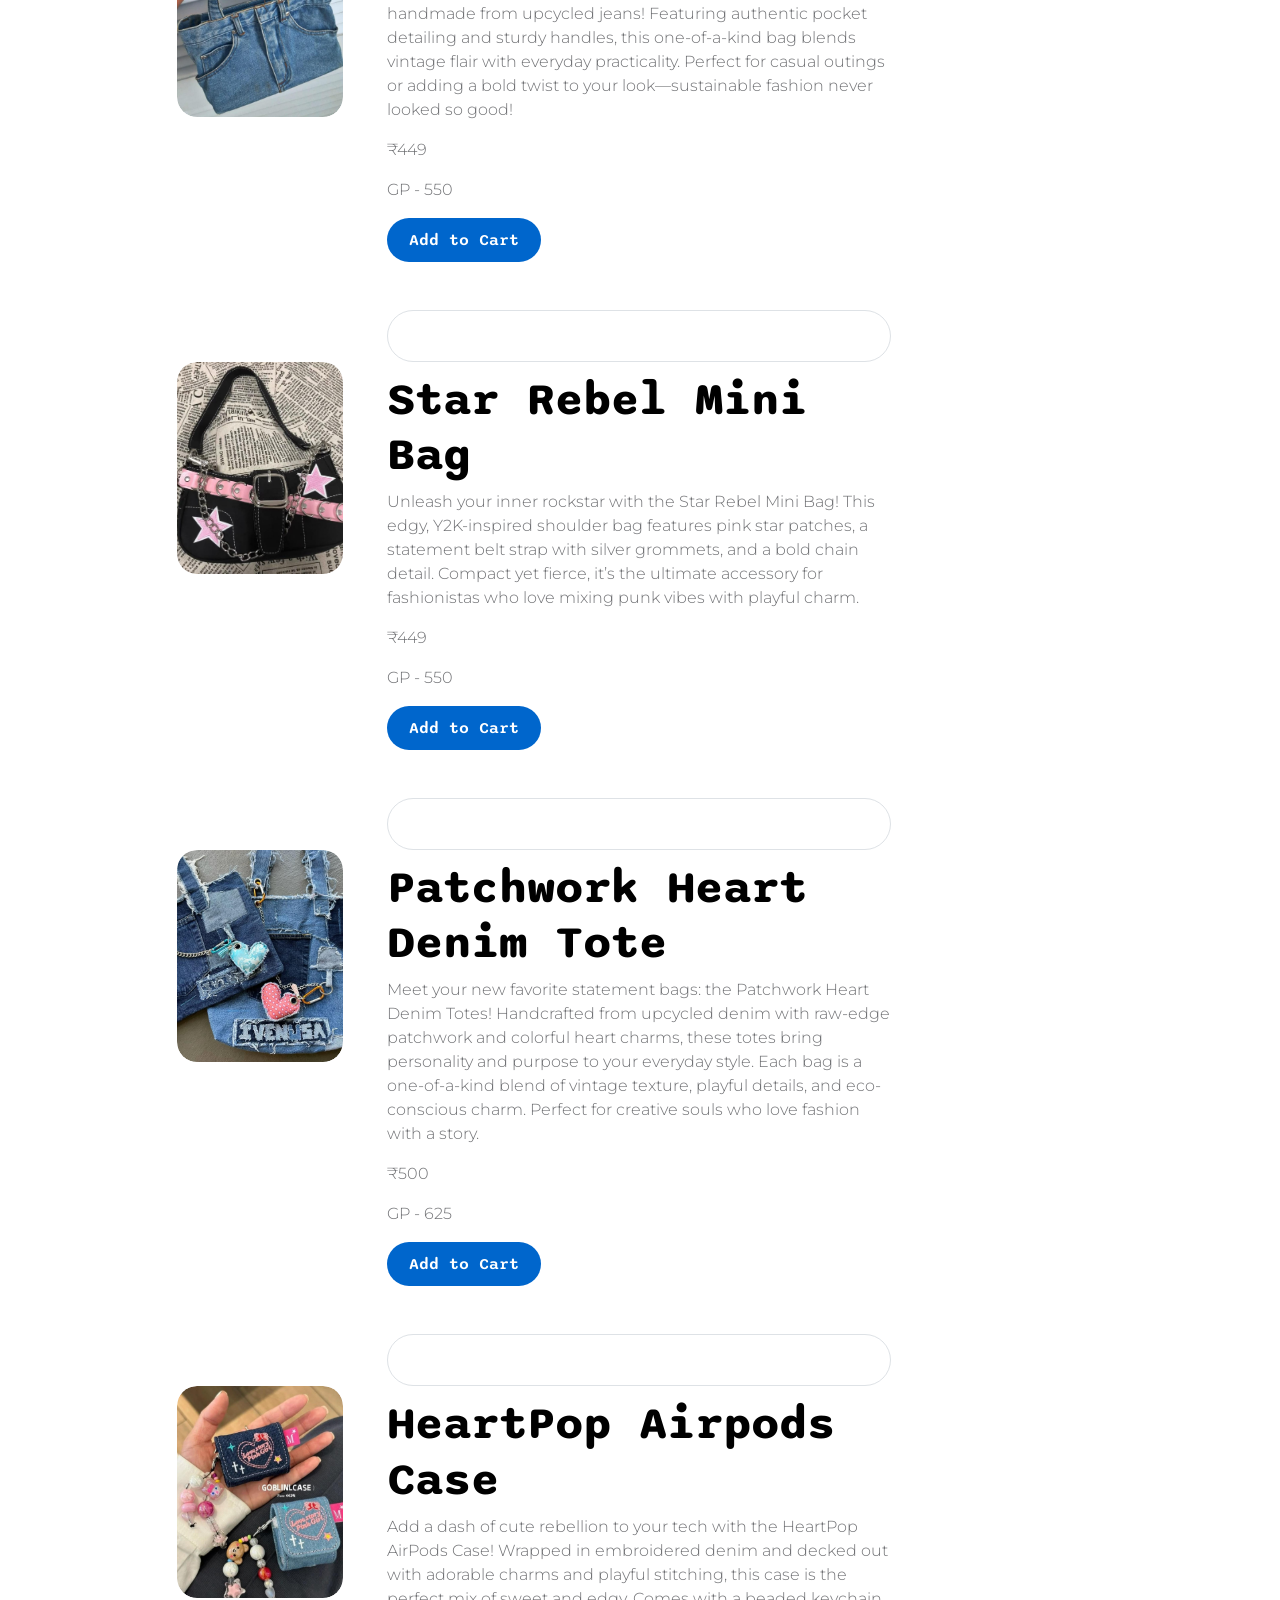
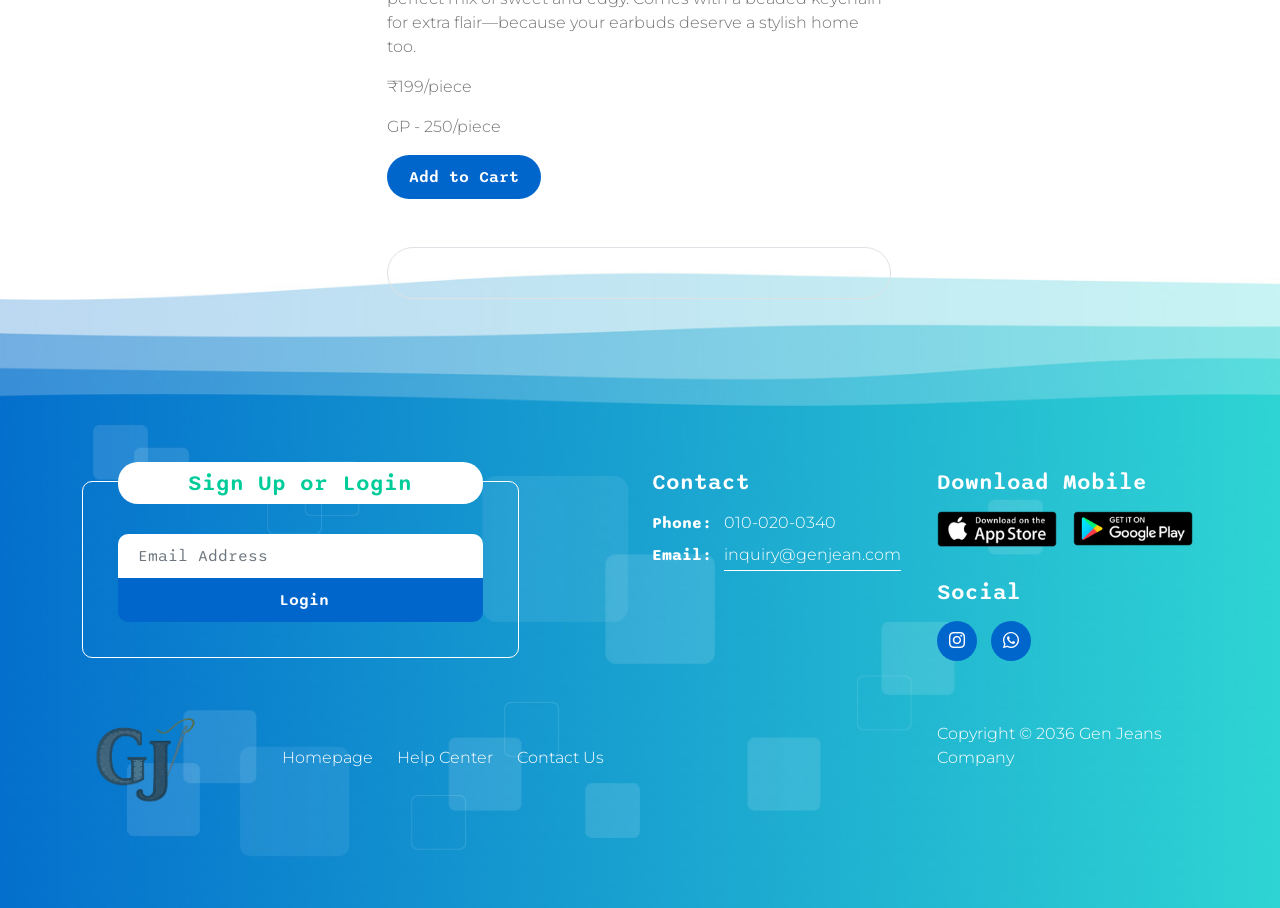
<file: detail-page.html>
<!doctype html>
<html lang="en">
    <head>
        <meta charset="utf-8">
        <meta name="viewport" content="width=device-width, initial-scale=1">

        <meta name="description" content="">
        <meta name="author" content="">

        <title>Gen Jeans - Shop Products</title>

        <!-- CSS FILES -->        
        <link rel="preconnect" href="https://fonts.googleapis.com">
        
        <link rel="preconnect" href="https://fonts.gstatic.com" crossorigin>

        <link href="https://fonts.googleapis.com/css2?family=Montserrat:wght@300;400&family=Sono:wght@200;300;400;500;700&display=swap" rel="stylesheet">
                        
        <link rel="stylesheet" href="css/bootstrap.min.css">

        <link rel="stylesheet" href="css/bootstrap-icons.css">

        <link rel="stylesheet" href="css/owl.carousel.min.css">
        
        <link rel="stylesheet" href="css/owl.theme.default.min.css">

        <link href="css/templatemo-pod-talk.css" rel="stylesheet">
<!--

TemplateMo 584 Pod Talk

https://templatemo.com/tm-584-pod-talk

-->
    </head>
    
    <body>

        <main>

            <nav class="navbar navbar-expand-lg">
                <div class="container">
                    <a class="navbar-brand me-lg-5 me-0" href="index.html">
                        <img src="images/logo_pic-removebg-preview.png" class="logo-image img-fluid" alt="templatemo pod talk">
                    </a>

                    <form action="#" method="get" class="custom-form search-form flex-fill me-3" role="search">
                        <div class="input-group input-group-lg">    
                            <input name="search" type="search" class="form-control" id="search" placeholder="Search Product" aria-label="Search">

                            <button type="submit" class="form-control" id="submit">
                                <i class="bi-search"></i>
                            </button>
                        </div>
                    </form>
    
                    <button class="navbar-toggler" type="button" data-bs-toggle="collapse" data-bs-target="#navbarNav" aria-controls="navbarNav" aria-expanded="false" aria-label="Toggle navigation">
                        <span class="navbar-toggler-icon"></span>
                    </button>
    
                    <div class="collapse navbar-collapse" id="navbarNav">
                        <ul class="navbar-nav ms-lg-auto">
                            <li class="nav-item">
                                <a class="nav-link" href="index.html">Home</a>
                            </li>

                            <li class="nav-item">
                                <a class="nav-link" href="about.html">About</a>
                            </li>

                            <li class="nav-item dropdown">
                                <a class="nav-link dropdown-toggle" href="#" id="navbarLightDropdownMenuLink" role="button" data-bs-toggle="dropdown" aria-expanded="false">Pages</a>

                                <ul class="dropdown-menu dropdown-menu-light" aria-labelledby="navbarLightDropdownMenuLink">
                                    <li><a class="dropdown-item" href="listing-page.html">SELL</a></li>

                                    <li><a class="dropdown-item active" href="detail-page.html">SHOP</a></li>
                                </ul>
                            </li>
    
                            <li class="nav-item">
                                <a class="nav-link" href="contact.html">Contact</a>
                            </li>
                        </ul>

                        <div class="ms-4">
                            <a href="#section_2" class="btn custom-btn custom-border-btn smoothscroll">Your Gen Points</a>
                        </div>
                    </div>
                </div>
            </nav>
            

             <header class="site-header d-flex flex-column justify-content-center align-items-center">
                <div class="container">
                    <div class="row">

                        <div class="col-lg-12 col-12 text-center">

                            <h2 class="mb-0">Shop Now</h2>
                        </div>

                    </div>
                </div>
            </header>


            <section class="latest-podcast-section section-padding pb-0" id="section_2">
                <div class="container">
                    <div class="row justify-content-center">

                        <div class="col-lg-10 col-12">
                            <div class="section-title-wrap mb-5">
                                <h4 class="section-title">Product Details</h4>
                            </div>

                            <div class="row">
                                <div class="col-lg-3 col-12">
                                    <div class="custom-block-icon-wrap">
                                        <div class="custom-block-image-wrap custom-block-image-detail-page">
                                            <img src="images/podcast/latest2.jpeg" class="custom-block-image img-fluid" alt="">
                                        </div>
                                    </div>
                                </div>

                                <div class="col-lg-9 col-12">
                                    <div class="custom-block-info">
                                        
                                        <h2 class="mb-2">Modern Vintage</h2>

                                        <p>Turn heads with this one-of-a-kind Modern Vintage bag—crafted from upcycled denim and adorned with charming embroidered floral patches. With its mix of rustic textures and boho-chic flair, it's the perfect blend of nostalgic style and modern sustainability. Ideal for everyday use or as a statement piece.</p>

                                        <p>₹750</p>

                                        <p>GP - 950</p>

                                        <div class="mt-2">
                                            <a href="#" class="btn custom-btn">
                                                Add to Cart
                                            </a>
                                        </div> 

                                        <div class="profile-block profile-detail-block d-flex flex-wrap align-items-center mt-5">
                                            <div class="d-flex mb-3 mb-lg-0 mb-md-0">
                                                

                                               

                                            </div>
                                    </div>
                                </div>
                                
                            </div>
                            <div class="row">
                                <div class="col-lg-3 col-12">
                                    <div class="custom-block-icon-wrap">
                                        <div class="custom-block-image-wrap custom-block-image-detail-page">
                                            <img src="images/podcast/latest8.jpeg" class="custom-block-image img-fluid" alt="">
                                        </div>
                                    </div>
                                </div>

                                <div class="col-lg-9 col-12">
                                    <div class="custom-block-info">
                                        
                                        <h2 class="mb-2">Biker's Jacket</h2>

                                        <p>Unleash your bold side with our Biker's Jacket – a high-impact fusion of streetwear and artistry. Crafted in sleek black denim, this jacket stands out with its raw-edge patches, distressed textures, and rugged zipper details. With a balance of grunge attitude and edgy craftsmanship, it's perfect for trendsetters who like to push the limits. Pair it with ripped jeans or layer over basics to instantly upgrade your street-style game.</p>

                                        <p>₹999</p>

                                        <p>GP - 1250</p>

                                        <div class="mt-2">
                                            <a href="#" class="btn custom-btn">
                                                Add to Cart
                                            </a>
                                        </div> 

                                        <div class="profile-block profile-detail-block d-flex flex-wrap align-items-center mt-5">
                                            <div class="d-flex mb-3 mb-lg-0 mb-md-0">
                                                

                                               

                                            </div>
                                    </div>
                                </div>
                                
                            </div>
                            <div class="row">
                                <div class="col-lg-3 col-12">
                                    <div class="custom-block-icon-wrap">
                                        <div class="custom-block-image-wrap custom-block-image-detail-page">
                                            <img src="images/podcast/frock-removebg-preview.png" class="custom-block-image img-fluid" alt="">
                                        </div>
                                    </div>
                                </div>

                                <div class="col-lg-9 col-12">
                                    <div class="custom-block-info">
                                        
                                        <h2 class="mb-2">Boho Boom Patchwork Denim Dress</h2>

                                        <p>Step into effortless charm with the *Boho Bloom Patchwork Denim Dress* – a true statement piece blending rustic denim with artistic embroidery. This sleeveless dress features a mix of denim washes, floral threadwork, and tribal-inspired patchwork that gives it a unique, handcrafted feel. Perfect for casual outings, festivals, or brunch dates, it offers a flattering silhouette with raw-edge detailing for a cool, laid-back vibe. Pair it with boots or sandals and let your style bloom.</p>

                                        <p>₹999</p>

                                        <p>GP - 1250</p>

                                        <div class="mt-2">
                                            <a href="#" class="btn custom-btn">
                                                Add to Cart
                                            </a>
                                        </div> 

                                        <div class="profile-block profile-detail-block d-flex flex-wrap align-items-center mt-5">
                                            <div class="d-flex mb-3 mb-lg-0 mb-md-0">
                                                

                                               

                                            </div>
                                    </div>
                                </div>
                                
                            </div>
                            <div class="row">
                                <div class="col-lg-3 col-12">
                                    <div class="custom-block-icon-wrap">
                                        <div class="custom-block-image-wrap custom-block-image-detail-page">
                                            <img src="images/podcast/ss2-removebg-preview.png" class="custom-block-image img-fluid" alt="">
                                        </div>
                                    </div>
                                </div>

                                <div class="col-lg-9 col-12">
                                    <div class="custom-block-info">
                                        
                                        <h2 class="mb-2">Midnight Lace Hemm Denim Skirt</h2>

                                        <p>Elevate your casual chic with the Midnight Lace Hem Denim Skirt – where edgy meets elegant. Made from high-quality stretch denim, this dark-wash skirt features subtle whiskering for a flattering finish and a delicate black lace trim that adds a feminine twist. Perfect for both daywear and evening outings, it pairs effortlessly with your favorite tops and sneakers or heels. Stay stylish and comfortable, wherever you go.</p>

                                        <p>₹625</p>

                                        <p>GP - 750</p>

                                        <div class="mt-2">
                                            <a href="#" class="btn custom-btn">
                                                Add to Cart
                                            </a>
                                        </div> 

                                        <div class="profile-block profile-detail-block d-flex flex-wrap align-items-center mt-5">
                                            <div class="d-flex mb-3 mb-lg-0 mb-md-0">
                                                

                                               

                                            </div>
                                    </div>
                                </div>
                                
                            </div>
                            <div class="row">
                                <div class="col-lg-3 col-12">
                                    <div class="custom-block-icon-wrap">
                                        <div class="custom-block-image-wrap custom-block-image-detail-page">
                                            <img src="images/podcast/short2-removebg-preview.png" class="custom-block-image img-fluid" alt="">
                                        </div>
                                    </div>
                                </div>

                                <div class="col-lg-9 col-12">
                                    <div class="custom-block-info">
                                        
                                        <h2 class="mb-2">Rebel Edge Distressed Denim Shorts</h2>

                                        <p>Turn up the heat with these distressed high-rise denim shorts – your go-to for effortless summer vibes. With bold ripped detailing and a raw hem finish, they’re perfect for beach days, festivals, or casual hangouts. Pair with tanks, tees, or oversized shirts for that laid-back, edgy look.</p>

                                        <p>₹525</p>

                                        <p>GP - 650</p>

                                        <div class="mt-2">
                                            <a href="#" class="btn custom-btn">
                                                Add to Cart
                                            </a>
                                        </div> 

                                        <div class="profile-block profile-detail-block d-flex flex-wrap align-items-center mt-5">
                                            <div class="d-flex mb-3 mb-lg-0 mb-md-0">
                                                

                                               

                                            </div>
                                    </div>
                                </div>
                                
                            </div>
                            <div class="row">
                                <div class="col-lg-3 col-12">
                                    <div class="custom-block-icon-wrap">
                                        <div class="custom-block-image-wrap custom-block-image-detail-page">
                                            <img src="images/podcast/long-skirt-removebg-preview.png" class="custom-block-image img-fluid" alt="">
                                        </div>
                                    </div>
                                </div>

                                <div class="col-lg-9 col-12">
                                    <div class="custom-block-info">
                                        
                                        <h2 class="mb-2">Urban Fray High-Waisted Denim Skirt</h2>

                                        <p>Add edgy flair to your wardrobe with this high-waisted distressed denim skirt. Featuring a raw, ripped detail across the front and a flattering A-line silhouette, it pairs perfectly with casual tops or crop tees for an effortlessly cool street style look.</p>

                                        <p>₹699</p>

                                        <p>GP - 875</p>

                                        <div class="mt-2">
                                            <a href="#" class="btn custom-btn">
                                                Add to Cart
                                            </a>
                                        </div> 

                                        <div class="profile-block profile-detail-block d-flex flex-wrap align-items-center mt-5">
                                            <div class="d-flex mb-3 mb-lg-0 mb-md-0">
                                                

                                               

                                            </div>
                                    </div>
                                </div>
                                
                            </div>

                            <div class="row">
                                <div class="col-lg-3 col-12">
                                    <div class="custom-block-icon-wrap">
                                        <div class="custom-block-image-wrap custom-block-image-detail-page">
                                            <img src="images/podcast/Bag1.png" class="custom-block-image img-fluid" alt="">
                                        </div>
                                    </div>
                                </div>

                                <div class="col-lg-9 col-12">
                                    <div class="custom-block-info">
                                        
                                        <h2 class="mb-2">Black Denim Backpack</h2>

                                        <p>Carry style and functionality on your shoulders with this classic denim bagpack</p>

                                        <p>₹299</p>

                                        <p>GP - 375</p>

                                        <div class="mt-2">
                                            <a href="#" class="btn custom-btn">
                                                Add to Cart
                                            </a>
                                        </div> 

                                        <div class="profile-block profile-detail-block d-flex flex-wrap align-items-center mt-5">
                                            <div class="d-flex mb-3 mb-lg-0 mb-md-0">
                                                

                                               

                                            </div>
                                    </div>
                                </div>
                                
                            </div>

                            <div class="row">
                                <div class="col-lg-3 col-12">
                                    <div class="custom-block-icon-wrap">
                                        <div class="custom-block-image-wrap custom-block-image-detail-page">
                                            <img src="images/podcast/cap.jpeg" class="custom-block-image img-fluid" alt="">
                                        </div>
                                    </div>
                                </div>

                                <div class="col-lg-9 col-12">
                                    <div class="custom-block-info">
                                        
                                        <h2 class="mb-2">Baseball Cap</h2>

                                        <p>Top off your casual look with this classic teal baseball cap, made from soft, durable cotton for all-day comfort. Its timeless design and adjustable fit make it the perfect go-to accessory for sun-filled adventures or everyday wear.</p>

                                        <p>₹249</p>

                                        <p>GP - 310</p>

                                        <div class="mt-2">
                                            <a href="#" class="btn custom-btn">
                                                Add to Cart
                                            </a>
                                        </div> 

                                        <div class="profile-block profile-detail-block d-flex flex-wrap align-items-center mt-5">
                                            <div class="d-flex mb-3 mb-lg-0 mb-md-0">
                                                

                                               

                                            </div>
                                    </div>
                                </div>
                                
                            </div>

                            <div class="row">
                                <div class="col-lg-3 col-12">
                                    <div class="custom-block-icon-wrap">
                                        <div class="custom-block-image-wrap custom-block-image-detail-page">
                                            <img src="images/podcast/mensbag-removebg-preview.png" class="custom-block-image img-fluid" alt="">
                                        </div>
                                    </div>
                                </div>

                                <div class="col-lg-9 col-12">
                                    <div class="custom-block-info">
                                        
                                        <h2 class="mb-2">Explorer Bagpack</h2>

                                        <p>Upgrade your style with this rugged yet refined Explorer backpack, crafted from durable denim and accented with genuine leather straps. With multiple compartments and a secure drawstring closure, it's the perfect blend of function and fashion for everyday adventures.</p>

                                        <p>₹950</p>

                                        <p>GP - 1200</p>

                                        <div class="mt-2">
                                            <a href="#" class="btn custom-btn">
                                                Add to Cart
                                            </a>
                                        </div> 

                                        <div class="profile-block profile-detail-block d-flex flex-wrap align-items-center mt-5">
                                            <div class="d-flex mb-3 mb-lg-0 mb-md-0">
                                                

                                               

                                            </div>
                                    </div>
                                </div>
                                
                                </div>
                            </div>

                            <div class="row">
                                <div class="col-lg-3 col-12">
                                    <div class="custom-block-icon-wrap">
                                        <div class="custom-block-image-wrap custom-block-image-detail-page">
                                            <img src="images/podcast/top.jpeg" class="custom-block-image img-fluid" alt="">
                                        </div>
                                    </div>
                                </div>

                                <div class="col-lg-9 col-12">
                                    <div class="custom-block-info">
                                        
                                        <h2 class="mb-2">Indigo Sculpt Denim Corset Top</h2>

                                        <p>Flatter your silhouette with the Indigo Sculpt Denim Corset Top — a structured, sleeveless denim crop with contour seams and a square neckline for a modern, edgy twist on classic denim. Pair it effortlessly with high-waisted jeans or a flowing skirt for versatile, bold style.</p>

                                        <p>₹750</p>

                                        <p>GP - 950</p>

                                        <div class="mt-2">
                                            <a href="#" class="btn custom-btn">
                                                Add to Cart
                                            </a>
                                        </div> 

                                        <div class="profile-block profile-detail-block d-flex flex-wrap align-items-center mt-5">
                                            <div class="d-flex mb-3 mb-lg-0 mb-md-0">
                                                

                                               

                                            </div>
                                    </div>
                                </div>
                                
                                </div>
                            </div>
                            <div class="row">
                                <div class="col-lg-3 col-12">
                                    <div class="custom-block-icon-wrap">
                                        <div class="custom-block-image-wrap custom-block-image-detail-page">
                                            <img src="images/podcast/bag1.jpeg" class="custom-block-image img-fluid" alt="">
                                        </div>
                                    </div>
                                </div>

                                <div class="col-lg-9 col-12">
                                    <div class="custom-block-info">
                                        
                                        <h2 class="mb-2">Cosmic Patchwork Plush Tote</h2>

                                        <p>Make a bold statement with the Cosmic Patchwork Plush Tote — a quirky fusion of soft faux fur, cow print, denim, and cozy knits, topped with star patches, pastel beads, and a mini charm pouch. Perfect for playful souls who love standout style with a touch of nostalgia and fun.</p>

                                        <p>₹500</p>

                                        <p>GP - 625</p>

                                        <div class="mt-2">
                                            <a href="#" class="btn custom-btn">
                                                Add to Cart
                                            </a>
                                        </div> 

                                        <div class="profile-block profile-detail-block d-flex flex-wrap align-items-center mt-5">
                                            <div class="d-flex mb-3 mb-lg-0 mb-md-0">
                                                

                                               

                                            </div>
                                    </div>
                                </div>
                                
                                </div>
                            </div>
                            <div class="row">
                                <div class="col-lg-3 col-12">
                                    <div class="custom-block-icon-wrap">
                                        <div class="custom-block-image-wrap custom-block-image-detail-page">
                                            <img src="images/podcast/bag2.jpeg" class="custom-block-image img-fluid" alt="">
                                        </div>
                                    </div>
                                </div>

                                <div class="col-lg-9 col-12">
                                    <div class="custom-block-info">
                                        
                                        <h2 class="mb-2">Blue Rich DEnim Shoulder Bag</h2>

                                        <p>Sleek, minimal, and effortlessly cool — the Blue Ridge Denim Shoulder Bag is your go-to for everyday style. Crafted from durable denim with a clean silhouette and wide strap, it brings a casual-chic vibe to any outfit while offering practical storage on the go.</p>

                                        <p>₹449</p>

                                        <p>GP - 550</p>

                                        <div class="mt-2">
                                            <a href="#" class="btn custom-btn">
                                                Add to Cart
                                            </a>
                                        </div> 

                                        <div class="profile-block profile-detail-block d-flex flex-wrap align-items-center mt-5">
                                            <div class="d-flex mb-3 mb-lg-0 mb-md-0">
                                                

                                               

                                            </div>
                                    </div>
                                </div>
                                
                                </div>
                            </div>
                            <div class="row">
                                <div class="col-lg-3 col-12">
                                    <div class="custom-block-icon-wrap">
                                        <div class="custom-block-image-wrap custom-block-image-detail-page">
                                            <img src="images/podcast/bag4.jpeg" class="custom-block-image img-fluid" alt="">
                                        </div>
                                    </div>
                                </div>

                                <div class="col-lg-9 col-12">
                                    <div class="custom-block-info">
                                        
                                        <h2 class="mb-2">Denim Chic Tote</h2>

                                        <p>Turn heads with this trendy, eco-friendly Denim Chic Tote, handmade from upcycled jeans! Featuring authentic pocket detailing and sturdy handles, this one-of-a-kind bag blends vintage flair with everyday practicality. Perfect for casual outings or adding a bold twist to your look—sustainable fashion never looked so good!</p>

                                        <p>₹449</p>

                                        <p>GP - 550</p>

                                        <div class="mt-2">
                                            <a href="#" class="btn custom-btn">
                                                Add to Cart
                                            </a>
                                        </div> 

                                        <div class="profile-block profile-detail-block d-flex flex-wrap align-items-center mt-5">
                                            <div class="d-flex mb-3 mb-lg-0 mb-md-0">
                                                

                                               

                                            </div>
                                    </div>
                                </div>
                                
                                </div>
                            </div>
                            <div class="row">
                                <div class="col-lg-3 col-12">
                                    <div class="custom-block-icon-wrap">
                                        <div class="custom-block-image-wrap custom-block-image-detail-page">
                                            <img src="images/podcast/bag3.jpeg" class="custom-block-image img-fluid" alt="">
                                        </div>
                                    </div>
                                </div>

                                <div class="col-lg-9 col-12">
                                    <div class="custom-block-info">
                                        
                                        <h2 class="mb-2">Star Rebel Mini Bag</h2>

                                        <p>Unleash your inner rockstar with the Star Rebel Mini Bag! This edgy, Y2K-inspired shoulder bag features pink star patches, a statement belt strap with silver grommets, and a bold chain detail. Compact yet fierce, it’s the ultimate accessory for fashionistas who love mixing punk vibes with playful charm.</p>

                                        <p>₹449</p>

                                        <p>GP - 550</p>

                                        <div class="mt-2">
                                            <a href="#" class="btn custom-btn">
                                                Add to Cart
                                            </a>
                                        </div> 

                                        <div class="profile-block profile-detail-block d-flex flex-wrap align-items-center mt-5">
                                            <div class="d-flex mb-3 mb-lg-0 mb-md-0">
                                                

                                               

                                            </div>
                                    </div>
                                </div>
                                
                                </div>
                            </div>
                            <div class="row">
                                <div class="col-lg-3 col-12">
                                    <div class="custom-block-icon-wrap">
                                        <div class="custom-block-image-wrap custom-block-image-detail-page">
                                            <img src="images/podcast/bag5.jpeg" class="custom-block-image img-fluid" alt="">
                                        </div>
                                    </div>
                                </div>

                                <div class="col-lg-9 col-12">
                                    <div class="custom-block-info">
                                        
                                        <h2 class="mb-2">Patchwork Heart Denim Tote</h2>

                                        <p>Meet your new favorite statement bags: the Patchwork Heart Denim Totes! Handcrafted from upcycled denim with raw-edge patchwork and colorful heart charms, these totes bring personality and purpose to your everyday style. Each bag is a one-of-a-kind blend of vintage texture, playful details, and eco-conscious charm. Perfect for creative souls who love fashion with a story.
                                        </p>

                                        <p>₹500</p>

                                        <p>GP - 625</p>

                                        <div class="mt-2">
                                            <a href="#" class="btn custom-btn">
                                                Add to Cart
                                            </a>
                                        </div> 

                                        <div class="profile-block profile-detail-block d-flex flex-wrap align-items-center mt-5">
                                            <div class="d-flex mb-3 mb-lg-0 mb-md-0">
                                                

                                               

                                            </div>
                                    </div>
                                </div>
                                
                                </div>
                            </div>
                            <div class="row">
                                <div class="col-lg-3 col-12">
                                    <div class="custom-block-icon-wrap">
                                        <div class="custom-block-image-wrap custom-block-image-detail-page">
                                            <img src="images/podcast/bag6.jpeg" class="custom-block-image img-fluid" alt="">
                                        </div>
                                    </div>
                                </div>

                                <div class="col-lg-9 col-12">
                                    <div class="custom-block-info">
                                        
                                        <h2 class="mb-2">HeartPop Airpods Case</h2>

                                        <p>Add a dash of cute rebellion to your tech with the HeartPop AirPods Case! Wrapped in embroidered denim and decked out with adorable charms and playful stitching, this case is the perfect mix of sweet and edgy. Comes with a beaded keychain for extra flair—because your earbuds deserve a stylish home too.</p>

                                        <p>₹199/piece</p>

                                        <p>GP - 250/piece</p>

                                        <div class="mt-2">
                                            <a href="#" class="btn custom-btn">
                                                Add to Cart
                                            </a>
                                        </div> 

                                        <div class="profile-block profile-detail-block d-flex flex-wrap align-items-center mt-5">
                                            <div class="d-flex mb-3 mb-lg-0 mb-md-0">
                                                

                                               

                                            </div>
                                    </div>
                                </div>
                                
                                </div>
                            </div>

                    </div>
                </div>
            </section>


            
        </main>


        <footer class="site-footer">   
            <div class="container">
                <div class="row">

                    <div class="col-lg-6 col-12 mb-5 mb-lg-0">
                        <div class="subscribe-form-wrap">
                            <h6>Sign Up or Login</h6>

                            <form class="custom-form subscribe-form" action="#" method="get" role="form">
                                <input type="email" name="subscribe-email" id="subscribe-email" pattern="[^ @]*@[^ @]*" class="form-control" placeholder="Email Address" required="">

                                <div class="col-lg-12 col-12">
                                    <button type="submit" class="form-control" id="submit">Login</button>
                                </div>
                            </form>
                        </div>
                    </div>

                    <div class="col-lg-3 col-md-6 col-12 mb-4 mb-md-0 mb-lg-0">
                        <h6 class="site-footer-title mb-3">Contact</h6>

                        <p class="mb-2"><strong class="d-inline me-2">Phone:</strong> 010-020-0340</p>

                        <p>
                            <strong class="d-inline me-2">Email:</strong>
                            <a href="#">inquiry@genjean.com</a> 
                        </p>
                    </div>

                    <div class="col-lg-3 col-md-6 col-12">
                        <h6 class="site-footer-title mb-3">Download Mobile</h6>

                        <div class="site-footer-thumb mb-4 pb-2">
                            <div class="d-flex flex-wrap">
                                <a href="https://www.apple.com/app-store/" target="_blank">
                                    <img src="images/app-store.png" class="me-3 mb-2 mb-lg-0 img-fluid" alt="">
                                </a>

                                <a href="https://play.google.com/store/apps" target="_blank">
                                    <img src="images/play-store.png" class="img-fluid" alt="">
                                </a>
                            </div>
                        </div>

                        <h6 class="site-footer-title mb-3">Social</h6>

                        <ul class="social-icon">
                            <li class="social-icon-item">
                                <a href="https://www.instagram.com/gen.jeans.in/?utm_source=qr&igsh=YXI3eXE5OWp6bDMx#" class="social-icon-link bi-instagram" target="_blank"></a>
                            </li>

                            
                            <li class="social-icon-item">
                                <a href="https://web.whatsapp.com/" class="social-icon-link bi-whatsapp" target="_blank"></a>
                            </li>
                        </ul>
                    </div>

                </div>
            </div>

            <div class="container pt-5">
                <div class="row align-items-center">

                    <div class="col-lg-2 col-md-3 col-12">
                        <a class="navbar-brand" href="index.html">
                            <img src="images/logo_pic-removebg-preview.png" class="logo-image img-fluid" alt="templatemo pod talk">
                        </a>
                    </div>

                    <div class="col-lg-7 col-md-9 col-12">
                        <ul class="site-footer-links">
                            <li class="site-footer-link-item">
                                <a href="#" class="site-footer-link">Homepage</a>
                            </li>

                            <li class="site-footer-link-item">
                                <a href="#" class="site-footer-link">Help Center</a>
                            </li>

                            <li class="site-footer-link-item">
                                <a href="#" class="site-footer-link">Contact Us</a>
                            </li>
                        </ul>
                    </div>

                    <div class="col-lg-3 col-12">
                        <p class="copyright-text mb-0">Copyright © 2036 Gen Jeans Company
                        <br><br>
                        
                    </div>
                </div>
            </div>
        </footer>


        <!-- JAVASCRIPT FILES -->
        <script src="js/jquery.min.js"></script>
        <script src="js/bootstrap.bundle.min.js"></script>
        <script src="js/owl.carousel.min.js"></script>
        <script src="js/custom.js"></script>

    </body>
</html>
</file>
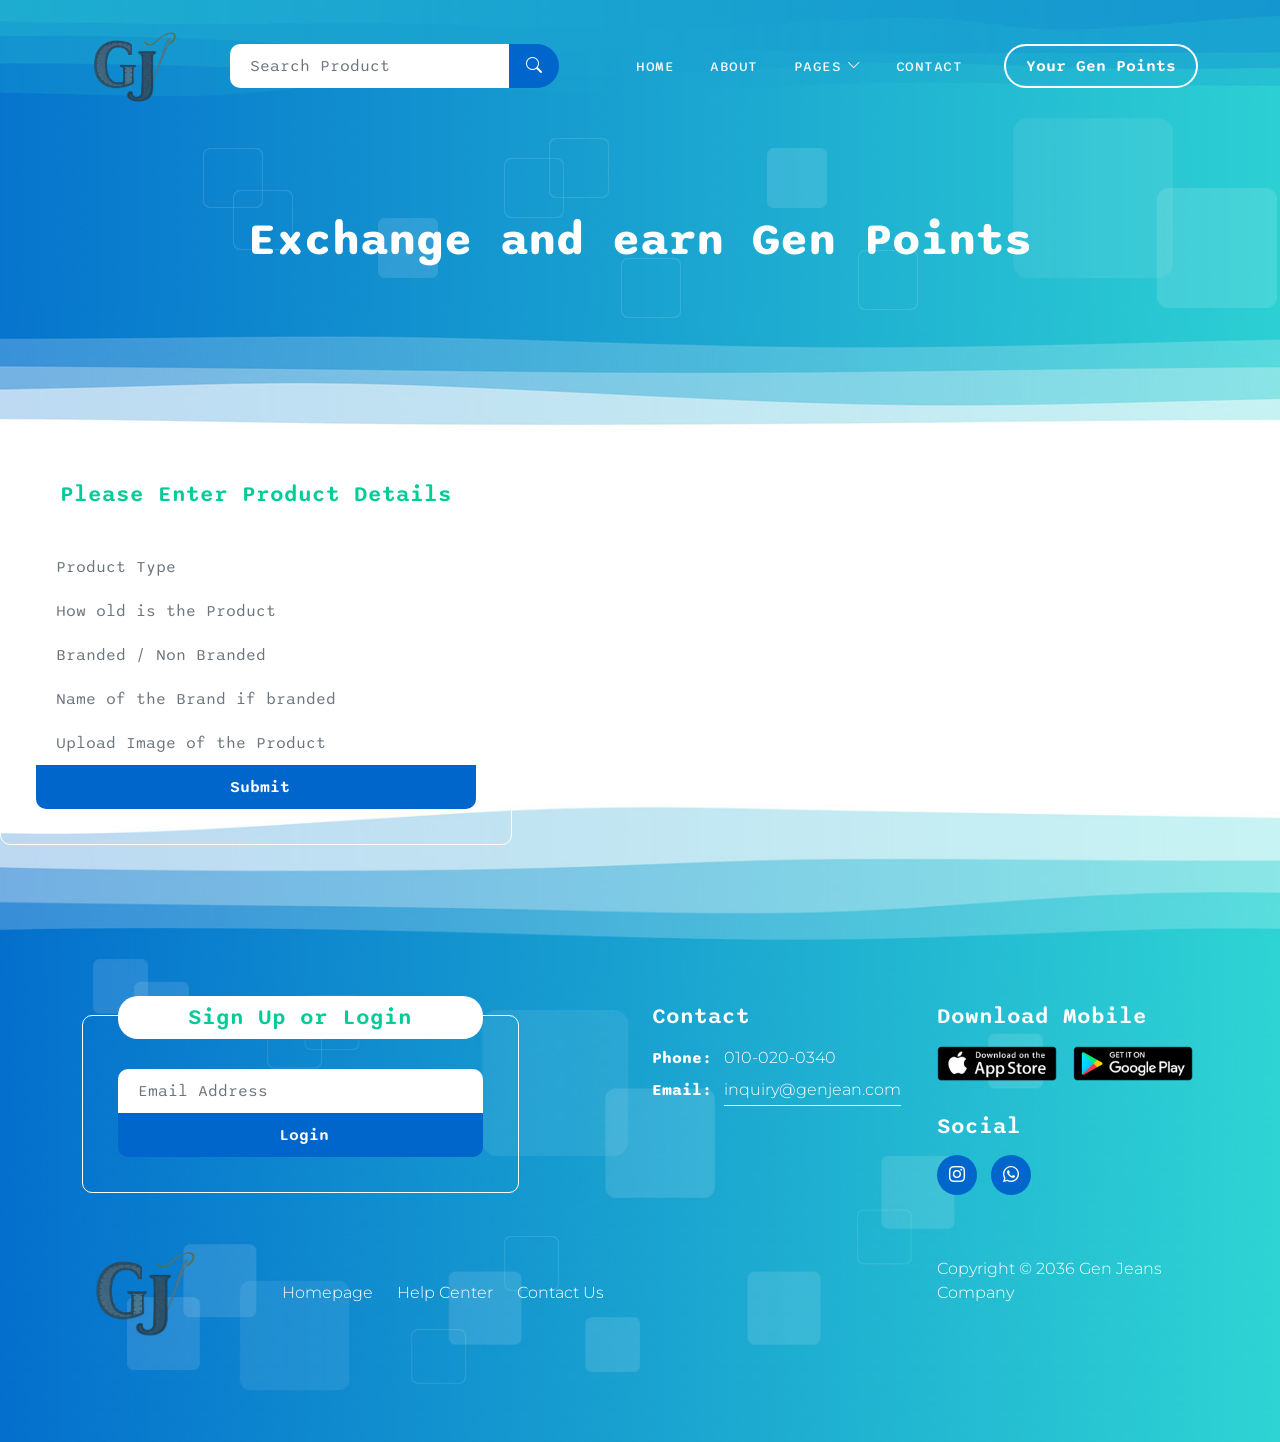
<file: listing-page.html>
<!doctype html>
<html lang="en">
    <head>
        <meta charset="utf-8">
        <meta name="viewport" content="width=device-width, initial-scale=1">

        <meta name="description" content="">
        <meta name="author" content="">

        <title>Gen Jeans - Sell Product</title>

        <!-- CSS FILES -->        
        <link rel="preconnect" href="https://fonts.googleapis.com">
        
        <link rel="preconnect" href="https://fonts.gstatic.com" crossorigin>

        <link href="https://fonts.googleapis.com/css2?family=Montserrat:wght@300;400&family=Sono:wght@200;300;400;500;700&display=swap" rel="stylesheet">
                        
        <link rel="stylesheet" href="css/bootstrap.min.css">

        <link rel="stylesheet" href="css/bootstrap-icons.css">

        <link rel="stylesheet" href="css/owl.carousel.min.css">
        
        <link rel="stylesheet" href="css/owl.theme.default.min.css">

        <link href="css/templatemo-pod-talk.css" rel="stylesheet">
<!--

TemplateMo 584 Pod Talk

https://templatemo.com/tm-584-pod-talk

-->
    </head>
    
    <body>

        <main>

            <nav class="navbar navbar-expand-lg">
                <div class="container">
                    <a class="navbar-brand me-lg-5 me-0" href="index.html">
                        <img src="images/logo_pic-removebg-preview.png" class="logo-image img-fluid" alt="templatemo pod talk">
                    </a>

                    <form action="#" method="get" class="custom-form search-form flex-fill me-3" role="search">
                        <div class="input-group input-group-lg">    
                            <input name="search" type="search" class="form-control" id="search" placeholder="Search Product" aria-label="Search">

                            <button type="submit" class="form-control" id="submit">
                                <i class="bi-search"></i>
                            </button>
                        </div>
                    </form>
    
                    <button class="navbar-toggler" type="button" data-bs-toggle="collapse" data-bs-target="#navbarNav" aria-controls="navbarNav" aria-expanded="false" aria-label="Toggle navigation">
                        <span class="navbar-toggler-icon"></span>
                    </button>
    
                    <div class="collapse navbar-collapse" id="navbarNav">
                        <ul class="navbar-nav ms-lg-auto">
                            <li class="nav-item">
                                <a class="nav-link" href="index.html">Home</a>
                            </li>

                            <li class="nav-item">
                                <a class="nav-link" href="about.html">About</a>
                            </li>

                            <li class="nav-item dropdown">
                                <a class="nav-link dropdown-toggle" href="#" id="navbarLightDropdownMenuLink" role="button" data-bs-toggle="dropdown" aria-expanded="false">Pages</a>

                                <ul class="dropdown-menu dropdown-menu-light" aria-labelledby="navbarLightDropdownMenuLink">
                                    <li><a class="dropdown-item active" href="listing-page.html">SELL</a></li>

                                    <li><a class="dropdown-item" href="detail-page.html">SHOP</a></li>
                                </ul>
                            </li>
    
                            <li class="nav-item">
                                <a class="nav-link" href="contact.html">Contact</a>
                            </li>
                        </ul>

                        <div class="ms-4">
                            <a href="#section_2" class="btn custom-btn custom-border-btn smoothscroll">Your Gen Points</a>
                        </div>
                    </div>
                </div>
            </nav>
            

             <header class="site-header d-flex flex-column justify-content-center align-items-center">
                <div class="container">
                    <div class="row">

                        <div class="col-lg-12 col-12 text-center">

                            <h2 class="mb-0">Exchange and earn Gen Points</h2>
                        </div>

                    </div>
                </div>
            </header>

            <div class="col-lg-6 col-12 mb-5 mb-lg-0">
                <div class="subscribe-form-wrap">
                    <h6>Please Enter Product Details</h6>

                    <form class="custom-form subscribe-form" action="#" method="get" role="form">
                        <input type="email" name="subscribe-email" id="subscribe-email" pattern="[^ @]*@[^ @]*" class="form-control" placeholder="Product Type" required="">
                        <input type="email" name="subscribe-email" id="subscribe-email" pattern="[^ @]*@[^ @]*" class="form-control" placeholder="How old is the Product" required="">    
                        <input type="email" name="subscribe-email" id="subscribe-email" pattern="[^ @]*@[^ @]*" class="form-control" placeholder="Branded / Non Branded" required="">
                        <input type="email" name="subscribe-email" id="subscribe-email" pattern="[^ @]*@[^ @]*" class="form-control" placeholder="Name of the Brand if branded" required="">
                        <input type="email" name="subscribe-email" id="subscribe-email" pattern="[^ @]*@[^ @]*" class="form-control" placeholder="Upload Image of the Product" required="">
                        <div class="col-lg-12 col-12">
                            <button type="submit" class="form-control" id="submit">Submit</button>
                        </div>
                    </form>
                </div>
            </div>


            
        </main>


        <footer class="site-footer">   
            <div class="container">
                <div class="row">

                    <div class="col-lg-6 col-12 mb-5 mb-lg-0">
                        <div class="subscribe-form-wrap">
                            <h6>Sign Up or Login</h6>

                            <form class="custom-form subscribe-form" action="#" method="get" role="form">
                                <input type="email" name="subscribe-email" id="subscribe-email" pattern="[^ @]*@[^ @]*" class="form-control" placeholder="Email Address" required="">

                                <div class="col-lg-12 col-12">
                                    <button type="submit" class="form-control" id="submit">Login</button>
                                </div>
                            </form>
                        </div>
                    </div>

                    <div class="col-lg-3 col-md-6 col-12 mb-4 mb-md-0 mb-lg-0">
                        <h6 class="site-footer-title mb-3">Contact</h6>

                        <p class="mb-2"><strong class="d-inline me-2">Phone:</strong> 010-020-0340</p>

                        <p>
                            <strong class="d-inline me-2">Email:</strong>
                            <a href="#">inquiry@genjean.com</a> 
                        </p>
                    </div>

                    <div class="col-lg-3 col-md-6 col-12">
                        <h6 class="site-footer-title mb-3">Download Mobile</h6>

                        <div class="site-footer-thumb mb-4 pb-2">
                            <div class="d-flex flex-wrap">
                                <a href="https://www.apple.com/app-store/" target="_blank">
                                    <img src="images/app-store.png" class="me-3 mb-2 mb-lg-0 img-fluid" alt="">
                                </a>

                                <a href="https://play.google.com/store/apps" target="_blank">
                                    <img src="images/play-store.png" class="img-fluid" alt="">
                                </a>
                            </div>
                        </div>

                        <h6 class="site-footer-title mb-3">Social</h6>

                        <ul class="social-icon">
                            <li class="social-icon-item">
                                <a href="https://www.instagram.com/gen.jeans.in/?utm_source=qr&igsh=YXI3eXE5OWp6bDMx#" class="social-icon-link bi-instagram" target="_blank"></a>
                            </li>

                            
                            <li class="social-icon-item">
                                <a href="https://web.whatsapp.com/" class="social-icon-link bi-whatsapp" target="_blank"></a>
                            </li>
                        </ul>
                    </div>

                </div>
            </div>

            <div class="container pt-5">
                <div class="row align-items-center">

                    <div class="col-lg-2 col-md-3 col-12">
                        <a class="navbar-brand" href="index.html">
                            <img src="images/logo_pic-removebg-preview.png" class="logo-image img-fluid" alt="templatemo pod talk">
                        </a>
                    </div>

                    <div class="col-lg-7 col-md-9 col-12">
                        <ul class="site-footer-links">
                            <li class="site-footer-link-item">
                                <a href="index.html" class="site-footer-link">Homepage</a>
                            </li>

                            <li class="site-footer-link-item">
                                <a href="#" class="site-footer-link">Help Center</a>
                            </li>

                            <li class="site-footer-link-item">
                                <a href="#" class="site-footer-link">Contact Us</a>
                            </li>
                        </ul>
                    </div>

                    <div class="col-lg-3 col-12">
                        <p class="copyright-text mb-0">Copyright © 2036 Gen Jeans Company
                        <br><br>
                        
                    </div>
                </div>
            </div>
        </footer>

        <!-- JAVASCRIPT FILES -->
        <script src="js/jquery.min.js"></script>
        <script src="js/bootstrap.bundle.min.js"></script>
        <script src="js/owl.carousel.min.js"></script>
        <script src="js/custom.js"></script>

    </body>
</html>
</file>
<file: css/templatemo-pod-talk.css>
/*

TemplateMo 584 Pod Talk

https://templatemo.com/tm-584-pod-talk

*/



/*---------------------------------------
  CUSTOM PROPERTIES ( VARIABLES )             
-----------------------------------------*/
:root {
  --white-color:                  #ffffff;
  --primary-color:                #00CC99;
  --secondary-color:              #0066CC;
  --section-bg-color:             #f0f8ff;
  --custom-btn-bg-color:          #0066CC;
  --custom-btn-bg-hover-color:    #00CC99;
  --dark-color:                   #000000;
  --p-color:                      #717275;
  --border-color:                 #7fffd4;
  --link-hover-color:             #0066CC;

  --body-font-family:             'Montserrat', sans-serif;
  --title-font-family:            'Sono', sans-serif;

  --h1-font-size:                 58px;
  --h2-font-size:                 46px;
  --h3-font-size:                 32px;
  --h4-font-size:                 28px;
  --h5-font-size:                 24px;
  --h6-font-size:                 22px;
  --p-font-size:                  16px;
  --menu-font-size:               14px;

  --border-radius-large:          100px;
  --border-radius-medium:         20px;
  --border-radius-small:          10px;

  --font-weight-light:            300;
  --font-weight-normal:           400;
  --font-weight-medium:           500;
  --font-weight-semibold:         600;
  --font-weight-bold:             700;
}

body {
  background-color: var(--white-color);
  font-family: var(--body-font-family); 
}


/*---------------------------------------
  TYPOGRAPHY               
-----------------------------------------*/

h2,
h3,
h4,
h5,
h6 {
  color: var(--dark-color);
}

h1,
h2,
h3,
h4,
h5,
h6 {
  font-family: var(--title-font-family); 
  font-weight: var(--font-weight-semibold);
}

h1 {
  font-size: var(--h1-font-size);
  font-weight: var(--font-weight-bold);
}

h2 {
  font-size: var(--h2-font-size);
  font-weight: var(--font-weight-bold);
}

h3 {
  font-size: var(--h3-font-size);
}

h4 {
  font-size: var(--h4-font-size);
}

h5 {
  font-size: var(--h5-font-size);
}

h6 {
  font-size: var(--h6-font-size);
}

p {
  color: var(--p-color);
  font-size: var(--p-font-size);
  font-weight: var(--font-weight-light);
}

ul li {
  color: var(--p-color);
  font-size: var(--p-font-size);
  font-weight: var(--font-weight-light);
}

a, 
button {
  touch-action: manipulation;
  transition: all 0.3s;
}

a {
  display: inline-block;
  color: var(--primary-color);
  text-decoration: none;
}

a:hover {
  color: var(--link-hover-color);
}

b,
strong {
  font-weight: var(--font-weight-bold);
}

::selection {
  background-color: var(--primary-color);
  color: var(--white-color);
}


/*---------------------------------------
  SECTION               
-----------------------------------------*/
.section-title-wrap {
  position: relative;
}

.section-title-wrap::after {
  content: "";
  background: var(--section-bg-color);
  width: 100%;
  height: 2px;
  position: absolute;
  top: 50%;
  left: 50%;
  transform: translate(-50%, -50%);
  pointer-events: none;
}

.section-title {
  background: var(--section-bg-color);
  border-radius: var(--border-radius-large);
  display: inline-block;
  position: relative;
  z-index: 2;
  margin-bottom: 0;
  padding: 10px 25px;
}

.section-padding {
  padding-top: 100px;
  padding-bottom: 100px;
}

main {
  position: relative;
  z-index: 1;
}

.section-bg {
  background-color: var(--section-bg-color);
}

.section-overlay {
  background-color: var(--primary-color);
  position: absolute;
  top: 0;
  left: 0;
  pointer-events: none;
  width: 100%;
  height: 100%;
  opacity: 0.85;
}

.section-overlay + .container {
  position: relative;
}


/*---------------------------------------
  CUSTOM ICON COLOR               
-----------------------------------------*/
.custom-icon {
  color: var(--primary-color);
}


/*---------------------------------------
  CUSTOM BUTTON               
-----------------------------------------*/
.custom-btn {
  background: var(--custom-btn-bg-color);
  border: 2px solid transparent;
  border-radius: var(--border-radius-large);
  color: var(--white-color);
  font-family: var(--title-font-family);
  font-size: var(--p-font-size);
  font-weight: var(--font-weight-semibold);
  line-height: normal;
  transition: all 0.3s;
  padding: 10px 20px;
}

.custom-btn:hover {
  background: var(--custom-btn-bg-hover-color);
  color: var(--white-color);
}

.custom-border-btn {
  background: transparent;
  border: 2px solid var(--custom-btn-bg-color);
  color: var(--custom-btn-bg-color);
}

.custom-border-btn:hover {
  background: var(--custom-btn-bg-color);
  border-color: transparent;
  color: var(--primary-color);
}

.custom-btn-bg-white {
  border-color: var(--white-color);
  color: var(--white-color);
}


/*---------------------------------------
  SITE HEADER              
-----------------------------------------*/
.site-header {
  background-image: url('../images/templatemo-wave-header.jpg'), linear-gradient(#348CD2, #FFFFFF);;
  background-repeat: no-repeat;
  background-size: cover;
  background-position: center;
  min-height: 480px;
  position: relative;
}

.site-header h2 {
  color: var(--white-color);
}


/*---------------------------------------
  NAVIGATION              
-----------------------------------------*/
.navbar {
  background-color: transparent;
  position: absolute;
  top: 0;
  right: 0;
  left: 0;
  z-index: 9;
  padding-top: 20px;
  padding-bottom: 20px;
}

.navbar .navbar-brand,
.navbar .navbar-brand:hover {
  color: var(--white-color);
}

.navbar .logo-image {
  width: 100px;
}

.logo-image {
  width: 120px;
  height: auto;
}

.navbar-brand,
.navbar-brand:hover {
  font-size: var(--h3-font-size);
  font-weight: var(--font-weight-bold);
  display: inline-block;
}

.navbar-brand span {
  font-family: var(--title-font-family);
}

.navbar-nav .nav-link {
  display: inline-block;
  color: var(--section-bg-color);
  font-family: var(--title-font-family); 
  font-size: var(--menu-font-size);
  font-weight: var(--font-weight-medium);
  text-transform: uppercase;
  letter-spacing: 0.5px;
  position: relative;
  padding-top: 15px;
  padding-bottom: 15px;
}

.navbar-expand-lg .navbar-nav .nav-link {
  padding-right: 18px;
  padding-left: 18px;
}

.navbar-nav .nav-link.active, 
.navbar-nav .nav-link:hover {
  color: var(--secondary-color);
}

.navbar .dropdown-menu {
  background: var(--white-color);
  box-shadow: 0 1rem 3rem rgba(0,0,0,.175);
  border: 0;
  display: inherit;
  opacity: 0;
  min-width: 9rem;
  margin-top: 20px;
  padding: 13px 0 10px 0;
  transition: all 0.3s;
  pointer-events: none;
}

.navbar .dropdown-menu::before {
  content: "";
  width: 0;
  height: 0;
  border-left: 20px solid transparent;
  border-right: 20px solid transparent;
  border-bottom: 15px solid var(--white-color);
  position: absolute;
  top: -10px;
  left: 10px;
}

.navbar .dropdown-item {
  display: inline-block;
  color: var(--p-bg-color);
  font-family: var(--title-font-family); 
  font-size: var(--menu-font-size);
  font-weight: var(--font-weight-medium);
  text-transform: uppercase;
  letter-spacing: 0.5px;
  position: relative;
}

.navbar .dropdown-item.active, 
.navbar .dropdown-item:active,
.navbar .dropdown-item:focus, 
.navbar .dropdown-item:hover {
  background: transparent;
  color: var(--secondary-color);
}

.navbar .dropdown-toggle::after {
  content: "\f282";
  display: inline-block;
  font-family: bootstrap-icons !important;
  font-size: var(--menu-font-size);
  font-style: normal;
  font-weight: normal !important;
  font-variant: normal;
  text-transform: none;
  line-height: 1;
  vertical-align: -.125em;
  -webkit-font-smoothing: antialiased;
  -moz-osx-font-smoothing: grayscale;
  position: relative;
  left: 2px;
  border: 0;
}

@media screen and (min-width: 992px) {
  .navbar .dropdown:hover .dropdown-menu {
    opacity: 1;
    margin-top: 0;
    pointer-events: auto;
  }
}

.navbar .custom-border-btn {
  border-color: var(--white-color);
  color: var(--white-color);
}

.navbar .custom-border-btn:hover {
  background: var(--white-color);
  color: var(--secondary-color);
}

.navbar-toggler {
  border: 0;
  padding: 0;
  cursor: pointer;
  margin: 0;
  width: 30px;
  height: 35px;
  outline: none;
}

.navbar-toggler:focus {
  outline: none;
  box-shadow: none;
}

.navbar-toggler[aria-expanded="true"] .navbar-toggler-icon {
  background: transparent;
}

.navbar-toggler[aria-expanded="true"] .navbar-toggler-icon:before,
.navbar-toggler[aria-expanded="true"] .navbar-toggler-icon:after {
  transition: top 300ms 50ms ease, -webkit-transform 300ms 350ms ease;
  transition: top 300ms 50ms ease, transform 300ms 350ms ease;
  transition: top 300ms 50ms ease, transform 300ms 350ms ease, -webkit-transform 300ms 350ms ease;
  top: 0;
}

.navbar-toggler[aria-expanded="true"] .navbar-toggler-icon:before {
  transform: rotate(45deg);
}

.navbar-toggler[aria-expanded="true"] .navbar-toggler-icon:after {
  transform: rotate(-45deg);
}

.navbar-toggler .navbar-toggler-icon {
  background: var(--white-color);
  transition: background 10ms 300ms ease;
  display: block;
  width: 30px;
  height: 2px;
  position: relative;
}

.navbar-toggler .navbar-toggler-icon:before,
.navbar-toggler .navbar-toggler-icon:after {
  transition: top 300ms 350ms ease, -webkit-transform 300ms 50ms ease;
  transition: top 300ms 350ms ease, transform 300ms 50ms ease;
  transition: top 300ms 350ms ease, transform 300ms 50ms ease, -webkit-transform 300ms 50ms ease;
  position: absolute;
  right: 0;
  left: 0;
  background: var(--white-color);
  width: 30px;
  height: 2px;
  content: '';
}

.navbar-toggler .navbar-toggler-icon::before {
  top: -8px;
}

.navbar-toggler .navbar-toggler-icon::after {
  top: 8px;
}


/*---------------------------------------
  CAROUSEL        
-----------------------------------------*/
.hero-section {
  background-image: url('../images/templatemo-wave-banner.jpg'), linear-gradient(#348CD2, #FFFFFF);
  background-repeat: no-repeat;
  background-size: 108% 76%;
  background-position: top;
  padding-top: 200px;
}

.owl-carousel {
  text-align: center;
}

.owl-carousel-image {
  display:block;
}

.owl-carousel .owl-item .owl-carousel-verified-image {
  display: inline-block;
  width:fit-content;
  height:fit-content;
  position:fixed;
  right: 5px;
}

.verified-image {
  display: inline-block;
  width: 20px;
  height: auto;
}

.owl-carousel .owl-item {
  opacity: 0.35;
}

.owl-carousel .owl-item.active.center {
  opacity: 1;
}

.owl-carousel-info-wrap {
  border-radius: var(--border-radius-medium);
  position: relative;
  overflow: hidden;
  text-align: left;
}

.owl-carousel-info {
  background-color: var(--section-bg-color);
  box-shadow: 0 1rem 3rem rgba(0,0,0,.175);
  position: absolute;
  bottom: 0;
  right: 0;
  left: 0;
  padding: 0px;
}

.badge {
  background-color: var(--custom-btn-bg-color);
  font-family: var(--title-font-family);
  border-radius: var(--border-radius-large);
  color: var(--white-color);
  padding-bottom: 5px;
}

.owl-carousel-info-wrap .social-share,
.team-thumb .social-share {
  position: absolute;
  right: 0;
  bottom: 0;
}

.owl-carousel-info-wrap .social-icon,
.team-thumb .social-icon {
  opacity: 0;
  transition: all 0.3s ease;
  transform: translateX(0);
  padding-right: 20px;
  padding-left: 20px;
}

.owl-carousel .owl-item.active.center .owl-carousel-info-wrap:hover .social-icon,
.team-thumb:hover .social-icon {
  transform: translateY(-100%);
  opacity: 1;
}

.owl-carousel-info-wrap .social-icon-item,
.owl-carousel-info-wrap .social-icon-link,
.team-thumb .social-icon-item,
.team-thumb .social-icon-link {
  display: block;
  margin-bottom: 10px;
  margin-left: auto;
}

.owl-carousel-info-wrap .social-icon-link {
  margin-top: 5px;
  margin-bottom: 5px;
}

.owl-carousel .owl-dots {
  background-color: var(--white-color);
  box-shadow: 0 1rem 3rem rgba(0,0,0,.175);
  border-radius: var(--border-radius-large);
  display: inline-block;
  margin: auto;
  margin-top: 40px;
  padding: 15px 25px;
  padding-bottom: 7px;
}

.owl-theme .owl-nav.disabled+.owl-dots {
  margin-top: 40px;
}

.owl-theme .owl-dots .owl-dot.active span, 
.owl-theme .owl-dots .owl-dot:hover span {
  background: var(--secondary-color);
}


/*---------------------------------------
  CUSTOM BLOCK              
-----------------------------------------*/
.custom-block {
  border: 2px solid var(--primary-color);
  border-radius: var(--border-radius-medium);
  position: relative;
  overflow: hidden;
  padding: 30px;
  transition: all 0.3s ease;
}

.custom-block:hover {
  background: var(--white-color);
  box-shadow: 0 1rem 3rem rgba(0,0,0,.175);
  border-color: transparent;
  transform: translateY(-3px);
}

.custom-block-info {
  display: block;
  padding: 10px 20px;
  padding-bottom: 0;
}

.custom-block-image-wrap {
  position: relative;
  display: block;
  height: 100%;
}

.custom-block-image-wrap > a {
  display: block;
}

.custom-block-image {
  border-radius: var(--border-radius-medium);
  display: block;
  width: 112px;
  height: 112px;
  object-fit: cover;
}

.custom-block-image-detail-page .custom-block-image {
  width: 100%;
  height: 212px;
}

.custom-block .custom-block-icon {
  position: absolute;
  top: 50%;
  left: 50%;
  transform: translate(-50%, -50%);
}

.custom-block-icon-wrap {
  border-radius: var(--border-radius-medium);
  position: relative;
  overflow: hidden;
}

.custom-block-icon-wrap .section-overlay {
  opacity: 0.25;
}

.custom-block-btn-group {
  position: absolute;
  bottom: 0;
  right: 0;
  left: 0;
  margin: 20px;
}

.custom-block-btn-group .custom-block-icon {
  position: relative;
  top: 0;
  left: 0;
  transform: none;
}

.custom-block-icon {
  background: var(--primary-color);
  border-radius: var(--border-radius-medium);
  font-size: var(--p-font-size);
  color: var(--white-color);
  text-align: center;
  width: 32.5px;
  height: 32.5px;
  line-height: 32.5px;
  transition: all 0.3s;
}

.custom-block-icon:hover {
  background: var(--secondary-color);
  color: var(--white-color);
}

.custom-block .custom-btn {
  font-size: var(--menu-font-size);
  padding: 7px 15px;
}

.custom-block .custom-block-info + div .badge {
  background-color: var(--dark-color);
  color: var(--white-color);
  border-radius: 50px !important;
  font-size: var(--menu-font-size);
  display: flex;
  justify-content: center;
  text-align: center;
  width: 40px;
  height: 40px;
  line-height: 30px;
  margin-top: 5px;
  margin-bottom: 5px;
}

.custom-block .custom-block-info + div .badge:hover {
  background-color: var(--secondary-color);
}

.custom-block-full {
  background-color: var(--section-bg-color);
  border-color: transparent;
}

.custom-block-full:hover {
  border-color: var(--primary-color);
}

.custom-block-full .custom-block-info {
  padding: 20px;
  padding-bottom: 0;
}

.custom-block-full .custom-block-image {
  width: 100%;
  height: 210px;
}

.custom-block-full .social-share {
  position: absolute;
  top: 0;
  right: 0;
  margin: 50px;
}

.custom-block-top small {
  color: var(--p-color);
  font-family: var(--title-font-family);
}

.custom-block-top .badge {
  background-color: var(--secondary-color);
  color: var(--white-color);
  display: inline-block;
  vertical-align: middle;
  height: 26.64px;
  line-height: 20px;
}

.custom-block-bottom a:hover span {
  color: var(--primary-color);
}

.custom-block-bottom a span {
  font-family: var(--title-font-family);
  color: var(--p-color);
  text-transform: uppercase;
  margin-left: 3px;
}

.custom-block-overlay {
  border-color: transparent;
  padding: 0;
}

.custom-block-overlay .custom-block-image {
  margin: auto;
  width: 100%;
  height: 210px;
  transition: all 0.3s;
}

.custom-block-overlay:hover .custom-block-image {
  padding: 15px;
  padding-bottom: 0;
}

.custom-block-overlay-info {
  padding: 15px 20px 20px 20px;
}


/*---------------------------------------
  PROIFLE BLOCK               
-----------------------------------------*/
.profile-block {
  margin-top: 10px;
}

.profile-block-image {
  border-radius: var(--border-radius-large);
  width: 50px;
  height: 50px;
  object-fit: cover;
  margin-right: 10px;
}

.profile-block p strong {
  display: block;
  font-family: var(--title-font-family);
}

.profile-detail-block {
  border: 1px solid #dee2e6;
  border-radius: var(--border-radius-large);
  padding: 25px 35px;
}

.profile-detail-block p {
  margin-bottom: 0;
}


/*---------------------------------------
  ABOUT & TEAM SECTION               
-----------------------------------------*/
.about-image {
  border-radius: var(--border-radius-medium);
  display: block;
}

.team-thumb {
  border-radius: var(--border-radius-medium);
  position:relative;
  overflow:auto;
}

.team-info {
  background-color: var(--white-color);
  position: absolute;
  bottom: 0;
  right: 0;
  left: 0;
  padding: 1px;
}


/*---------------------------------------
  PAGINATION               
-----------------------------------------*/
.pagination {
  border: 1px solid #dee2e6;
  border-radius: var(--border-radius-large);
  padding: 20px;
}

.page-link {
  border: 0;
  border-radius: var(--border-radius-small);
  color: var(--p-color);
  font-family: var(--title-font-family);
  margin: 0 5px;
  padding: 10px 20px;
}

.page-link:hover,
.page-item:first-child .page-link:hover,
.page-item:last-child .page-link:hover {
  background-color: var(--secondary-color);
  color: var(--white-color);
}

.page-item:first-child .page-link {
  margin-right: 10px;
}

.active>.page-link, .page-link.active {
  background-color: var(--secondary-color);
  border-color: var(--secondary-color);
}


/*---------------------------------------
  CONTACT               
-----------------------------------------*/
.contact-info p strong {
  font-family: var(--title-font-family);
  min-width: 90px;
}

.contact-info p a {
  color: var(--p-color);
  border-bottom: 1px solid;
  padding-bottom: 3px;
}

.contact-info p a:hover {
  color: var(--secondary-color);
}

.google-map {
  border-radius: var(--border-radius-medium);
}

.contact-form .form-floating>textarea {
  border-radius: var(--border-radius-medium);
  height: 150px;
}


/*---------------------------------------
  SUBSCRIBE FORM               
-----------------------------------------*/
.subscribe-form-wrap {
  border: 1px solid var(--white-color);
  border-radius: var(--border-radius-small);
  width: 80%;
  position: relative;
  top: 12px;
  padding: 35px;
}

.subscribe-form-wrap h6 {
  background: var(--white-color);
  border-radius: var(--border-radius-medium);
  color: var(--primary-color);
  text-align: center;
  position: relative;
  bottom: 55px;
  margin-bottom: -25px;
  padding: 8px;
}

.subscribe-form #subscribe-email {
  border: 0;
  border-radius: 10px 10px 0 0;
  margin-bottom: 0;
}

.subscribe-form #submit {
  border-radius: 0 0 10px 10px;
}


/*---------------------------------------
  CUSTOM FORM               
-----------------------------------------*/
.custom-form .form-control {
  border-radius: var(--border-radius-small);
  color: var(--p-color);
  font-family: var(--title-font-family);
  font-size: var(--p-font-size);
  margin-bottom: 24px;
  padding-top: 10px;
  padding-bottom: 10px;
  padding-left: 20px;
  outline: none;
}

.form-floating>label {
  padding-left: 20px;
}

.custom-form button[type="submit"] {
  background: var(--custom-btn-bg-color);
  border: none;
  border-radius: var(--border-radius-large);
  color: var(--white-color);
  font-family: var(--title-font-family);
  font-size: var(--p-font-size);
  font-weight: var(--font-weight-semibold);
  transition: all 0.3s;
  margin-bottom: 0;
}

.custom-form button[type="submit"]:hover,
.custom-form button[type="submit"]:focus {
  background: var(--custom-btn-bg-hover-color);
  border-color: transparent;
}


/*---------------------------------------
  SEARCH FORM               
-----------------------------------------*/
.search-form .form-control {
  border: 0;
  margin-bottom: 0;
}

.search-form button[type="submit"] {
  background: var(--secondary-color);
  border-color: var(--secondary-color);
  max-width: 50px;
  height: 100%;
  padding-left: 15px;
}

.search-form button[type="submit"]:hover {
  background: var(--primary-color);
}


/*---------------------------------------
  SITE FOOTER              
-----------------------------------------*/
.site-footer {
  background-image: url('../images/templatemo-wave-footer.jpg'), linear-gradient(#FFFFFF, #348CD2);
  background-repeat: no-repeat;
  background-size: cover;
  background-position: center;
  margin-top: -80px;
  padding-top: 100px;
  padding-bottom: 150px;
}

.site-footer > .container {
  position: relative;
  top: 50px;
  padding-top: 100px;
}

.site-footer-title,
.site-footer p {
  color: var(--white-color);
}

.site-footer p strong {
  font-family: var(--title-font-family);
}

.site-footer p a {
  color: var(--white-color);
  border-bottom: 1px solid;
  padding-bottom: 3px;
}

.site-footer p a:hover {
  color: var(--secondary-color);
}

.site-footer-thumb a img {
  display: block;
  width: 120px;
  min-width: 120px;
  height: auto;
}

.site-footer-links {
  margin-bottom: 0;
  padding-left: 0;
}

.site-footer-link-item {
  display: inline-block;
  list-style: none;
  margin-right: 10px;
  margin-left: 10px;
}

.site-footer-link {
  color: var(--white-color);
  font-size: var(--p-font-size);
  line-height: inherit;
}


/*---------------------------------------
  SOCIAL ICON               
-----------------------------------------*/
.social-icon {
  margin: 0;
  padding: 0;
}

.social-icon-item {
  list-style: none;
  display: inline-block;
  vertical-align: top;
}

.social-icon-link {
  background: var(--secondary-color);
  border-radius: var(--border-radius-large);
  color: var(--white-color);
  font-size: var(--p-font-size);
  display: block;
  margin-right: 10px;
  text-align: center;
  width: 40px;
  height: 40px;
  line-height: 40px;
  transition: background 0.2s, color 0.2s;
}

.social-icon-link:hover {
  background: var(--primary-color);
  color: var(--white-color);
}


/*---------------------------------------
  RESPONSIVE STYLES               
-----------------------------------------*/
@media screen and (min-width: 2160px) {
	.hero-section {
	  background-size: 100% 90%;
	  /* T o o p l a t e . c o m   C u s t o m i z e d */
	}
}


@media screen and (min-width: 1600px) {
  .site-footer {
    padding-top: 250px;
  }
}

@media screen and (max-width: 1240px) {
	.hero-section {
	  background-size: 116%;
	  /* T o o p l a t e . c o m   C u s t o m i z e d */
	}
}

@media screen and (max-width: 991px) {
  h1 {
    font-size: 48px;
  }

  h2 {
    font-size: 36px;
  }

  h3 {
    font-size: 32px;
  }

  h4 {
    font-size: 28px;
  }

  h5 {
    font-size: 20px;
  }

  h6 {
    font-size: 18px;
  }
  
  .hero-section {
	  background-size: 160% 66%; 
	  /* T o o p l a t e . c o m   C u s t o m i z e d */
	}

  .section-padding {
    padding-top: 50px;
    padding-bottom: 50px;
  }

  .navbar-nav {
    background-color: var(--primary-color);
    border-radius: var(--border-radius-medium);
    padding: 30px;
  }

  .navbar-nav .nav-link {
    padding: 5px 0;
  }

  .navbar-nav .dropdown-menu {
    position: relative;
    left: 10px;
    opacity: 1;
    pointer-events: auto;
    max-width: 155px;
    margin-top: 10px;
    margin-bottom: 15px;
  }

  .navbar-expand-lg .navbar-nav {
    padding-bottom: 20px;
  }

  .nav-tabs .nav-link:first-child {
    margin-right: 5px;
  }

  .nav-tabs .nav-link {
    font-size: var(--copyright-font-size);
    padding: 10px;
  }

  .copyright-text {
    text-align: center;
  }

  .site-footer {
    margin-top: -200px;
    padding-top: 200px;
    padding-bottom: 100px;
  }
}

@media screen and (max-width: 540px) {
	.hero-section {
  		background-size: 180% 65%;
		/* T o o p l a t e . c o m   C u s t o m i z e d */
	}

  .custom-block .custom-block-top {
    flex-direction: column;
  }

  .custom-block .custom-block-top small:last-child {
    margin-top: 10px;
    margin-bottom: 10px;
  }
}

@media screen and (max-width: 480px) {
  h1 {
    font-size: 36px;
  }

  h2 {
    font-size: 28px;
  }

  h3 {
    font-size: 26px;
  }

  h4 {
    font-size: 22px;
  }

  h5 {
    font-size: 20px;
  }
}

@media screen and (max-width: 414px) {
  .search-form {
    max-width: 200px;
  }

}
</file>
